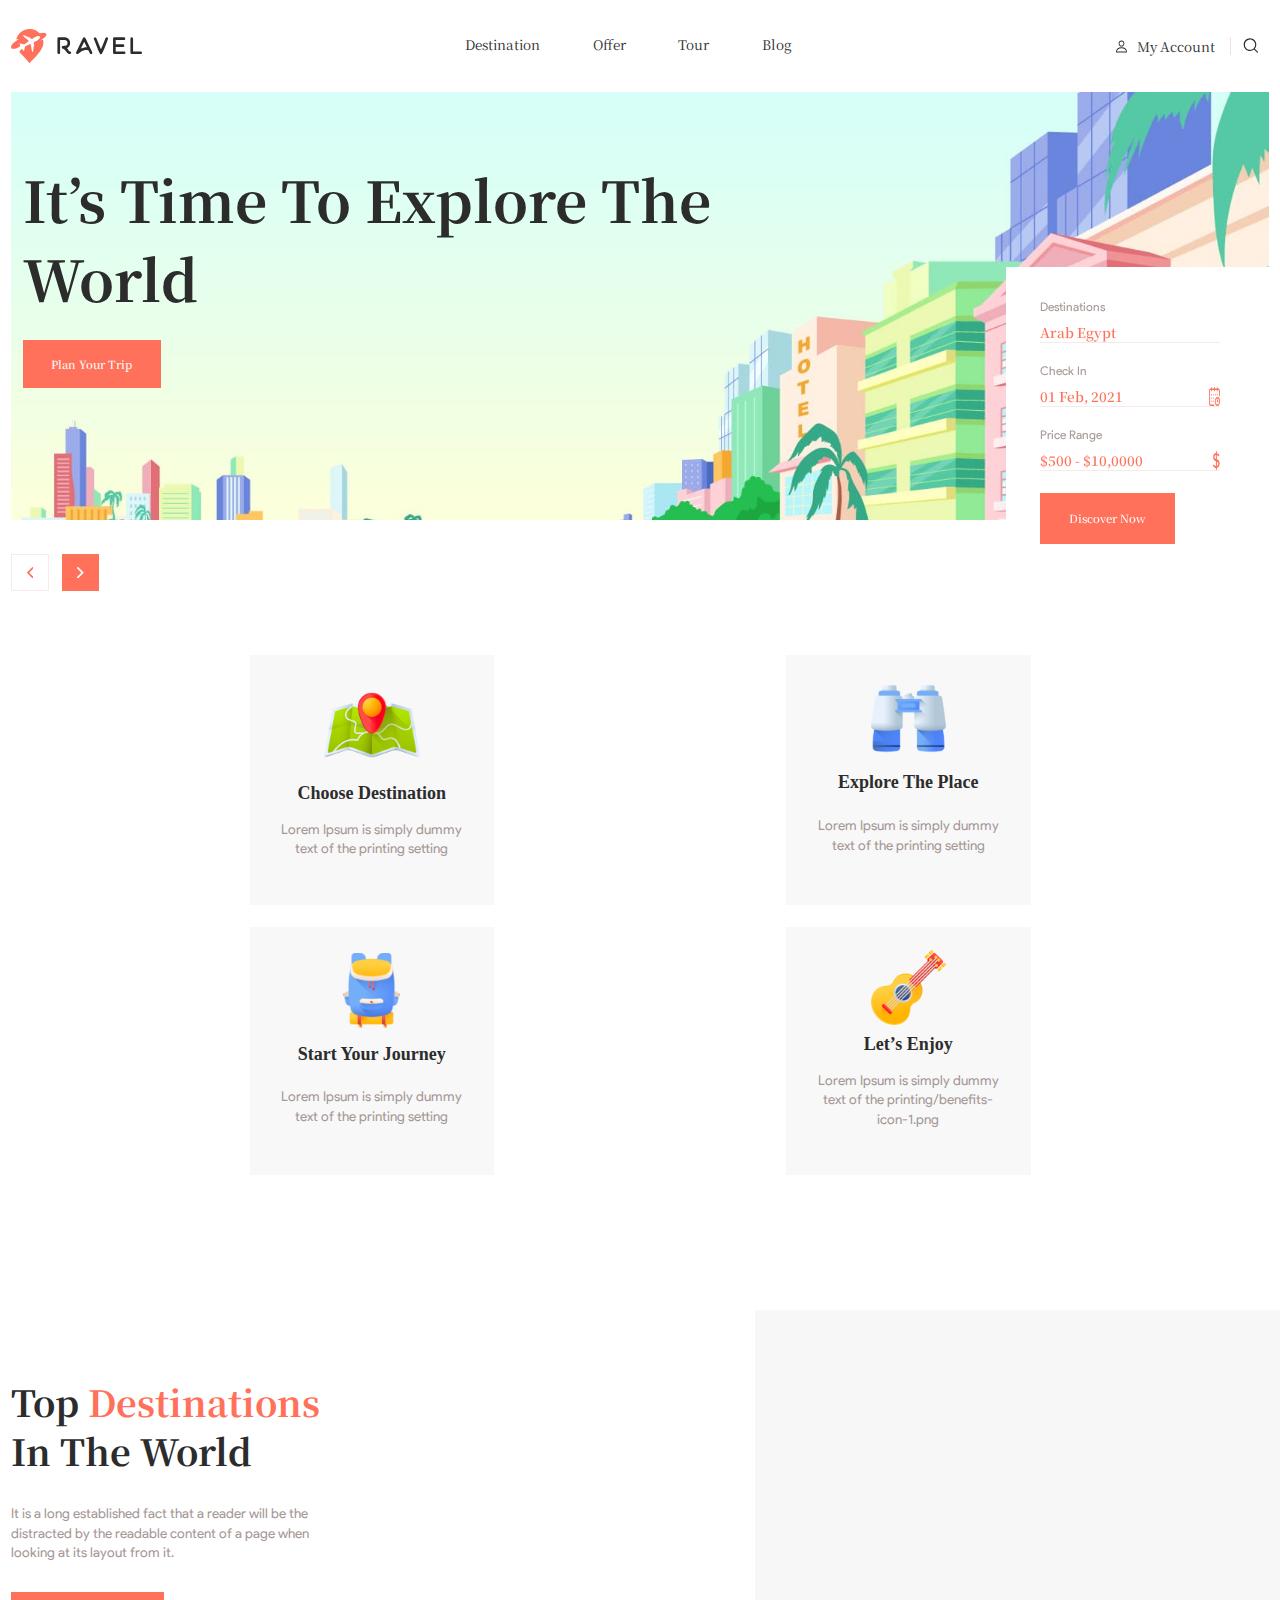
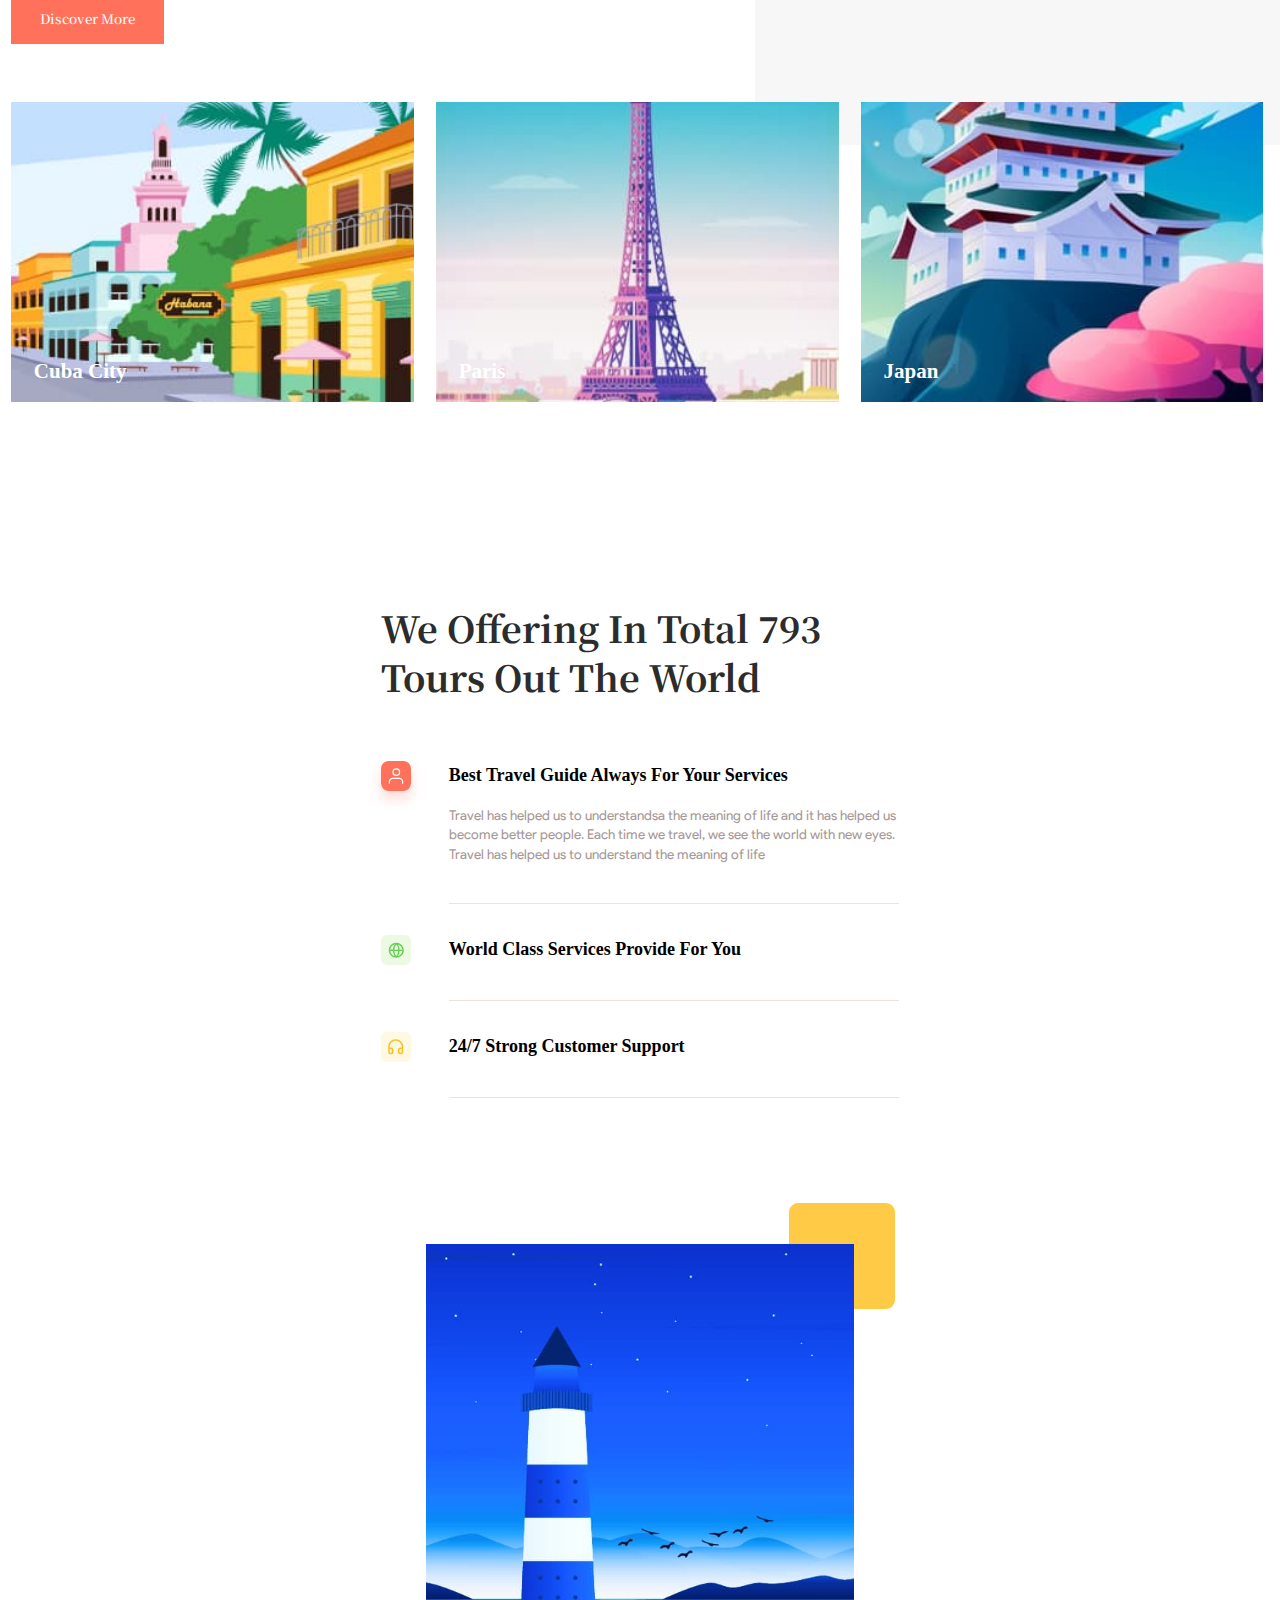
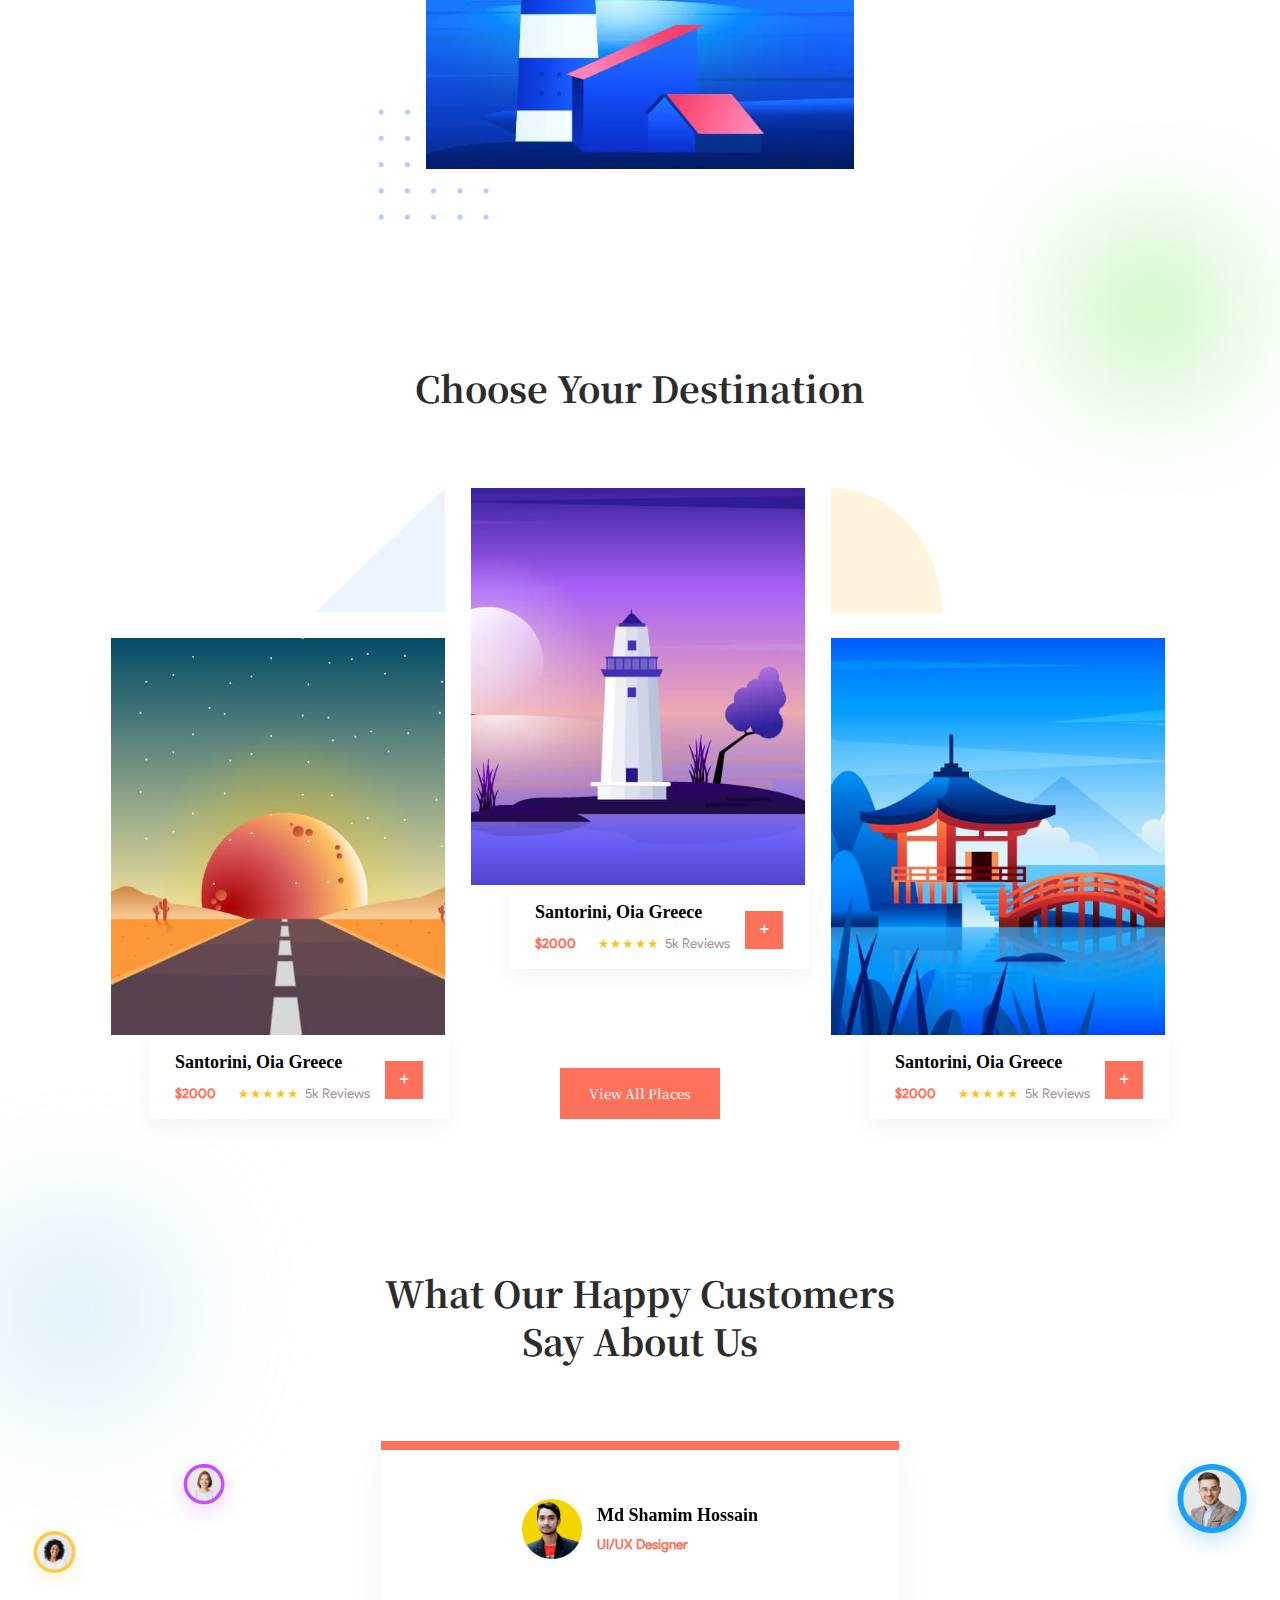
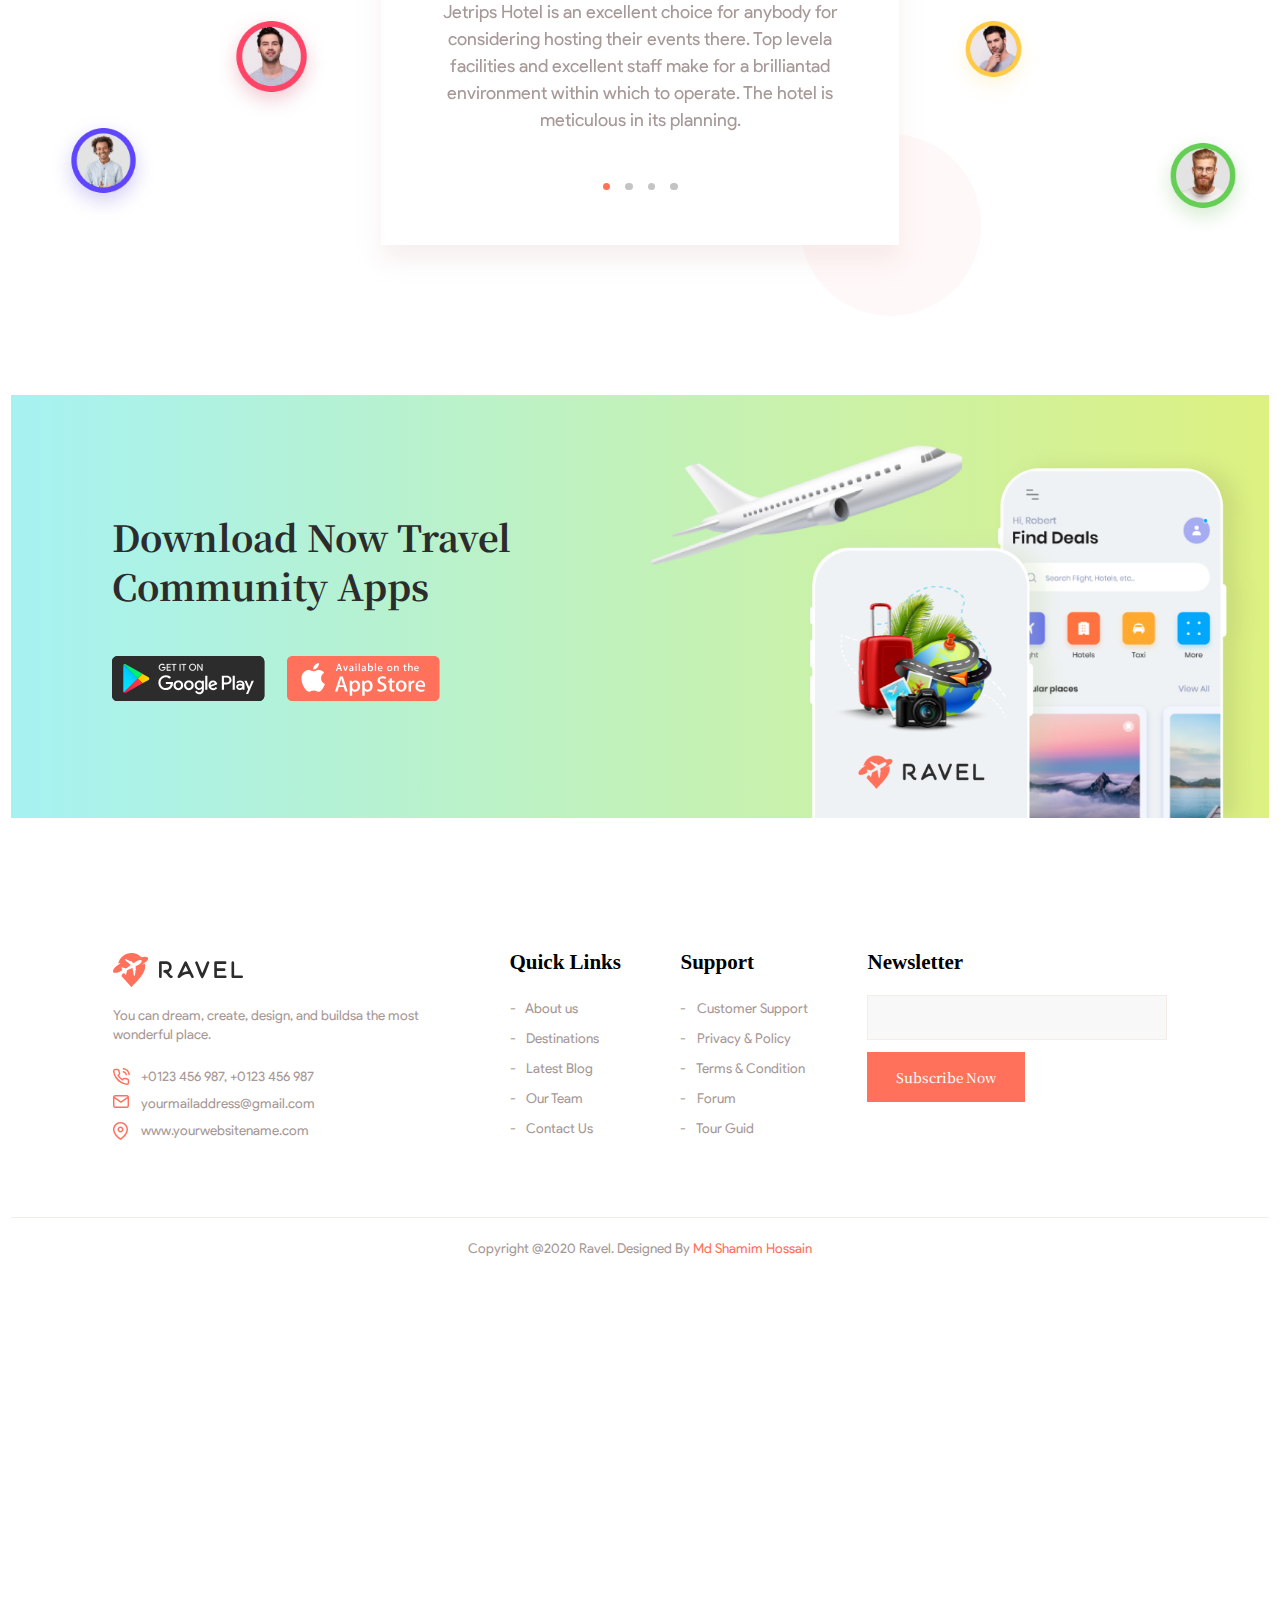
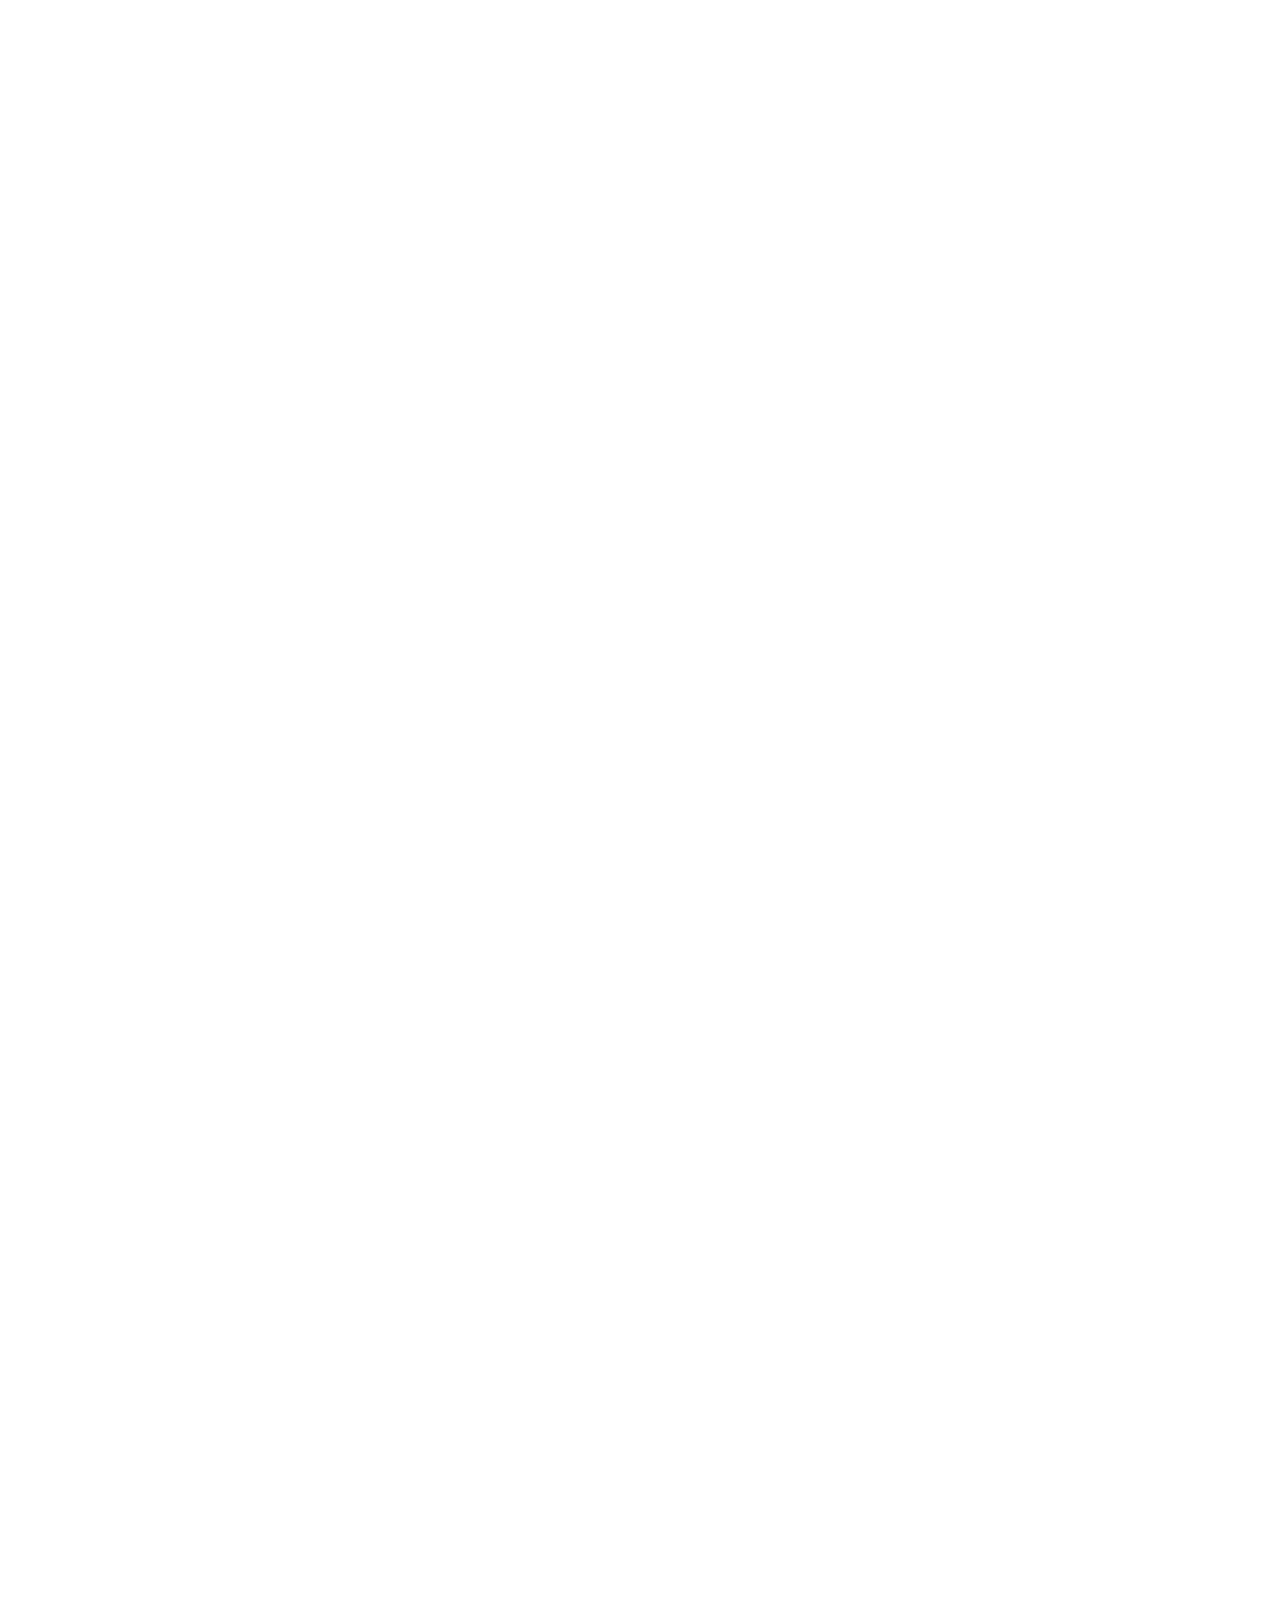
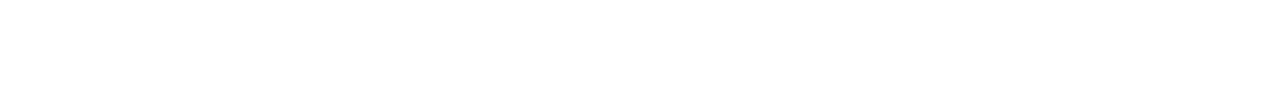
<file: index.html>
<!DOCTYPE html>
<html lang="en">

<head>
  <meta charset="UTF-8">
  <meta name="viewport" content="width=device-width, initial-scale=1.0">
  <title>Document</title>
  <link rel="preconnect" href="https://fonts.googleapis.com">
  <link rel="preconnect" href="https://fonts.gstatic.com" crossorigin>
  <link href="https://fonts.googleapis.com/css2?family=Noto+Serif+JP:wght@400;500;600;700&display=swap"
    rel="stylesheet">
  <link rel="stylesheet" href="css/style.min.css">
</head>

<body>

  <header class="header">
    <div class="container">
      <div class="header__inner">
        <a class="logo" href="#">
          <img class="logo__img" src="images/logo.svg" alt="">
        </a>
        <nav class="menu">
          <div class="menu__btn">
            <span></span>
          </div>
          <ul class="menu__list">
            <li class="menu__list-item">
              <a class="menu__list-link" href="#">Destination</a>
            </li>
            <li class="menu__list-item">
              <a class="menu__list-link" href="#">Offer</a>
            </li>
            <li class="menu__list-item">
              <a class="menu__list-link" href="#">Tour</a>
            </li>
            <li class="menu__list-item">
              <a class="menu__list-link" href="#">Blog</a>
            </li>
          </ul>
        </nav>
        <div class="user-nav">
          <a class="user-nav__link" href="#">My Account</a>
          <div class="search-box">
            <input class="search-box__txt" type="text" name="" placeholder="Type to search">
            <a class="search-box__btn" href="#">
              <img class="search-box__btn-img" src="images/search-icon.svg" alt="search">
            </a>
          </div>
        </div>
      </div>
    </div>
  </header>
  <div class="wrapper">
    <main class="main">
      <section class="top">
        <div class="container">
          <div class="top__inner">
            <h1 class="top__title">
              It’s Time To
              Explore The World
            </h1>
            <a class="top__btn btn" href="#">Plan Your Trip</a>
            <div class="arrows-box">
              <div class="arrows-box__item"></div>
            </div>
            <div class="top-slider">
              <div class="top-slider__items">
                <div class="top-slider__item">
                  <p class="top-slider__item-title">
                    Destinations
                  </p>
                  <p class="top-slider__item-city">
                    Arab Egypt
                  </p>
                </div>
                <div class="top-slider__item">
                  <p class="top-slider__item-title">
                    Check In
                  </p>
                  <div class="top-slider__item-box">
                    <p class="top-slider__item-date">
                      01 Feb, 2021
                    </p>
                    <img class="top-slider__item-img" src="images/date-icon.svg" alt="date">
                  </div>
                </div>
                <div class="top-slider__item">
                  <p class="top-slider__item-title">
                    Price Range
                  </p>
                  <div class="top-slider__item-box">
                    <p class="top-slider__item-price">
                      $500 - $10,0000
                    </p>
                    <img class="top-slider__item-img" src="images/price-icon.svg" alt="dolar">
                  </div>
                </div>
                <a class="top-slider__link btn" href="#">Discover Now</a>
              </div>
              <div class="top-slider__items">
                <div class="top-slider__item">
                  <p class="top-slider__item-title">
                    Destinations
                  </p>
                  <p class="top-slider__item-city">
                    Rome Italy
                  </p>
                </div>
                <div class="top-slider__item">
                  <p class="top-slider__item-title">
                    Check In
                  </p>
                  <div class="top-slider__item-box">
                    <p class="top-slider__item-date">
                      09 Feb, 2021
                    </p>
                    <img class="top-slider__item-img" src="images/date-icon.svg" alt="date">
                  </div>
                </div>
                <div class="top-slider__item">
                  <p class="top-slider__item-title">
                    Price Range
                  </p>
                  <div class="top-slider__item-box">
                    <p class="top-slider__item-price">
                      $600 - $9,0000
                    </p>
                    <img class="top-slider__item-img" src="images/price-icon.svg" alt="dolar">
                  </div>
                </div>
                <a class="top-slider__link btn" href="#">Discover Now</a>
              </div>
              <div class="top-slider__items">
                <div class="top-slider__item">
                  <p class="top-slider__item-title">
                    Destinations
                  </p>
                  <p class="top-slider__item-city">
                    Budapest Hungary
                  </p>
                </div>
                <div class="top-slider__item">
                  <p class="top-slider__item-title">
                    Check In
                  </p>
                  <div class="top-slider__item-box">
                    <p class="top-slider__item-date">
                      21 Feb, 2021
                    </p>
                    <img class="top-slider__item-img" src="images/date-icon.svg" alt="date">
                  </div>
                </div>
                <div class="top-slider__item">
                  <p class="top-slider__item-title">
                    Price Range
                  </p>
                  <div class="top-slider__item-box">
                    <p class="top-slider__item-price">
                      $450 - $8,0000
                    </p>
                    <img class="top-slider__item-img" src="images/price-icon.svg" alt="dolar">
                  </div>
                </div>
                <a class="top-slider__link btn" href="#">Discover Now</a>
              </div>
            </div>
          </div>
        </div>
      </section>
      <section class="benefits">
        <div class="container">
          <div class="benefits__inner">
            <ul class="benefits__list">
              <li class="benefits__list-item">
                <img class="benefits__list-img" src="images/benefits-icon-1.png" alt="">
                <h5 class="benefits__list-title">
                  Choose Destination
                </h5>
                <p class="benefits__list-text">
                  Lorem Ipsum is simply dummy text of the printing setting
                </p>
              </li>
              <li class="benefits__list-item">
                <img class="benefits__list-img" src="images/benefits-icon-2.png" alt="">
                <h5 class="benefits__list-title">
                  Explore The Place
                </h5>
                <p class="benefits__list-text">
                  Lorem Ipsum is simply dummy text of the printing setting
                </p>
              </li>
              <li class="benefits__list-item">
                <img class="benefits__list-img" src="images/benefits-icon-3.png" alt="">
                <h5 class="benefits__list-title">
                  Start Your Journey
                </h5>
                <p class="benefits__list-text">
                  Lorem Ipsum is simply dummy text of the printing setting
                </p>
              </li>
              <li class="benefits__list-item">
                <img class="benefits__list-img" src="images/benefits-icon-4.png" alt="">
                <h5 class="benefits__list-title">
                  Let’s Enjoy
                </h5>
                <p class="benefits__list-text">
                  Lorem Ipsum is simply dummy text of the printing/benefits-icon-1.png
                </p>
              </li>
            </ul>
          </div>
        </div>
      </section>
      <section class="destinations">
        <div class="container">
          <div class="destinations__inner">
            <div class="destinations__body">
              <h2 class="destinations__body-title title">
                Top <span>Destinations</span>
                In The World
              </h2>
              <p class="destinations__body-text">
                It is a long established fact that a reader will be the distracted by the readable content of a page
                when looking at its layout from it.
              </p>
              <a class="destinations__body-btn btn" href="">
                Discover More
              </a>
            </div>
            <div class="destinations__places">
              <div class="destinations__places-item">
                <p class="destinations__places-title">
                  Cuba City
                </p>
              </div>
              <div class="destinations__places-item">
                <p class="destinations__places-title">
                  Paris
                </p>
              </div>
              <div class="destinations__places-item">
                <p class="destinations__places-title">
                  Japan
                </p>
              </div>
            </div>
          </div>
        </div>
      </section>
      <section class="about">
        <div class="container">
          <div class="about__inner">
            <div class="about__img">
              <img class="about__image" src="images/about-img.jpg" alt="lighthouse">
            </div>
            <div class="about-content">
              <h2 class="about-content__title title">
                We Offering In Total 793 Tours Out The World
              </h2>
              <ul class="about-content__list">
                <li class="about-content__list-item">
                  <h5 class="about-content__list-title">
                    Best Travel Guide Always For Your Services
                  </h5>
                  <p class="about-content__list-text">
                    Travel has helped us to understandsa the meaning of life and it has helped us become better people.
                    Each time we travel, we see the world with new eyes. Travel has helped us to understand the meaning
                    of life
                  </p>
                </li>
                <li class="about-content__list-item">
                  <h5 class="about-content__list-title">
                    World Class Services Provide For You
                  </h5>
                </li>
                <li class="about-content__list-item">
                  <h5 class="about-content__list-title">
                    24/7 Strong Customer Support
                  </h5>
                </li>
              </ul>
            </div>
          </div>
        </div>
      </section>
      <section class="choice">
        <div class="container">
          <div class="choice__inner">
            <h3 class="choice__title title">
              Choose Your Destination
            </h3>
            <div class="choice-content">
              <ul class="choice-content__list">
                <li class="choice-content__list-item">
                  <img class="choice-content__list-img" src="images/choice-img-1.jpg" alt="mars">
                  <div class="choice-box">
                    <a class="choice-box__link" href="#">
                      Santorini, Oia Greece
                    </a>
                    <div class="choice-box__info">
                      <p class="choice-box__info-price">
                        $2000
                      </p>
                      <a class="choice-box__info-reviews" href="#">
                        5k Reviews
                      </a>
                    </div>
                  </div>
                </li>
                <li class="choice-content__list-item">
                  <img class="choice-content__list-img" src="images/choice-img-2.jpg" alt="lighthouse">
                  <div class="choice-box">
                    <a class="choice-box__link" href="#">
                      Santorini, Oia Greece
                    </a>
                    <div class="choice-box__info">
                      <p class="choice-box__info-price">
                        $2000
                      </p>
                      <a class="choice-box__info-reviews" href="#">
                        5k Reviews
                      </a>
                    </div>
                  </div>
                </li>
                <li class="choice-content__list-item">
                  <img class="choice-content__list-img" src="images/choice-img-3.jpg" alt="river">
                  <div class="choice-box">
                    <a class="choice-box__link" href="#">
                      Santorini, Oia Greece
                    </a>
                    <div class="choice-box__info">
                      <p class="choice-box__info-price">
                        $2000
                      </p>
                      <a class="choice-box__info-reviews" href="#">
                        5k Reviews
                      </a>
                    </div>
                  </div>
                </li>
              </ul>
            </div>
            <a class="choice__btn btn" href="#">View All Places</a>
          </div>
        </div>
      </section>
      <section class="recalls">
        <div class="container">
          <div class="recalls__inner">
            <div class="recalls__item">
              <img class="recalls__item-img" src="images/recalls-user-icon-1.png" alt="">
            </div>
            <div class="recalls__item">
              <img class="recalls__item-img" src="images/recalls-user-icon-2.png" alt="">
            </div>
            <div class="recalls__item">
              <img class="recalls__item-img" src="images/recalls-user-icon-3.png" alt="">
            </div>
            <div class="recalls__item">
              <img class="recalls__item-img" src="images/recalls-user-icon-4.png" alt="">
            </div>
            <div class="recalls__item">
              <img class="recalls__item-img" src="images/recalls-user-icon-5.png" alt="">
            </div>
            <div class="recalls__item">
              <img class="recalls__item-img" src="images/recalls-user-icon-6.png" alt="">
            </div>
            <div class="recalls__item">
              <img class="recalls__item-img" src="images/recalls-user-icon-7.png" alt="">
            </div>
            <h3 class="recalls__title title">
              What Our Happy Customers
              Say About Us
            </h3>
            <div class="recalls-slider">
              <div class="recalls-slider__item">
                <div class="recalls-slider__user">
                  <p class="recalls-slider__user-name">Md Shamim <span>Hossain</span></p>
                  <a class="recalls-slider__user-link" href="#">UI/UX Designer</a>
                </div>
                <p class="recalls-slider__text">Jetrips Hotel is an excellent choice for anybody for considering hosting
                  their events there. Top levela facilities and excellent staff make for a brilliantad environment
                  within which to operate. The hotel is meticulous in its planning.</p>
              </div>
              <div class="recalls-slider__item">
                <div class="recalls-slider__user">
                  <p class="recalls-slider__user-name">Md Shamim Hossain</p>
                  <a class="recalls-slider__user-link" href="#">UI/UX Designer</a>
                </div>
                <p class="recalls-slider__text">Jetrips Hotel is an excellent choice for anybody for considering hosting
                  their events there. Top levela facilities and excellent staff make for a brilliantad environment
                  within which to operate. The hotel is meticulous in its planning.</p>
              </div>
              <div class="recalls-slider__item">
                <div class="recalls-slider__user">
                  <p class="recalls-slider__user-name">Md Shamim Hossain</p>
                  <a class="recalls-slider__user-link" href="#">UI/UX Designer</a>
                </div>
                <p class="recalls-slider__text">Jetrips Hotel is an excellent choice for anybody for considering hosting
                  their events there. Top levela facilities and excellent staff make for a brilliantad environment
                  within which to operate. The hotel is meticulous in its planning.</p>
              </div>
              <div class="recalls-slider__item">
                <div class="recalls-slider__user">
                  <p class="recalls-slider__user-name">Md Shamim Hossain</p>
                  <a class="recalls-slider__user-link" href="#">UI/UX Designer</a>
                </div>
                <p class="recalls-slider__text">Jetrips Hotel is an excellent choice for anybody for considering hosting
                  their events there. Top levela facilities and excellent staff make for a brilliantad environment
                  within which to operate. The hotel is meticulous in its planning.</p>
              </div>
            </div>
          </div>
        </div>
      </section>
      <section class="download">
        <div class="container">
          <div class="download__inner">
            <div class="download__body">
              <h3 class="download__body-title title">
                Download Now Travel
                Community Apps
              </h3>
              <a href="#" class="download__body-link">
                <img class="download__body-img" src="images/download-google-icon.svg" alt="google">
              </a>
              <a href="#" class="download__body-link">
                <img class="download__body-img" src="images/download-apple-icon.svg" alt="apple">
              </a>
            </div>
            <img class="download__img" src="images/download-img.png" alt="">
          </div>
        </div>
      </section>
      <section class="connection">
        <div class="container">
          <div class="connection__inner">
            <ul class="connection__list">
              <li class="connection__list-item">
                <a class="logo" href="#">
                  <img class="logo__img" src="images/logo.svg" alt="">
                </a>
              </li>
              <li class="connection__list-item">
                <p class="connection__list-text">
                  You can dream, create, design, and buildsa the most wonderful place.
                </p>
              </li>
              <li class="connection__list-item">
                <a class="connection__list-phone" href="tel:0123456987">
                  +0123 456 987, +0123 456 987
                </a>
              </li>
              <li class="connection__list-item">
                <a class="connection__list-mail" href="mailto:yourmailaddress@gmail.com">
                  yourmailaddress@gmail.com
                </a>
              </li>
              <li class="connection__list-item">
                <a class="connection__list-web" href="#">
                  www.yourwebsitename.com
                </a>
              </li>
            </ul>
            <ul class="connection__list">
              <li class="connection__list-item">
                <h6 class="connection__list-title">
                  Quick Links
                </h6>
              </li>
              <li class="connection__list-item">
                <a class="connection__list-link" href="#">
                  About us
                </a>
              </li>
              <li class="connection__list-item">
                <a class="connection__list-link" href="#">
                  Destinations
                </a>
              </li>
              <li class="connection__list-item">
                <a class="connection__list-link" href="#">
                  Latest Blog
                </a>
              </li>
              <li class="connection__list-item">
                <a class="connection__list-link" href="#">
                  Our Team
                </a>
              </li>
              <li class="connection__list-item">
                <a class="connection__list-link" href="#">
                  Contact Us
                </a>
              </li>
            </ul>
            <ul class="connection__list">
              <li class="connection__list-item">
                <h6 class="connection__list-title">
                  Support
                </h6>
              </li>
              <li class="connection__list-item">
                <a class="connection__list-link" href="#">
                  Customer Support
                </a>
              </li>
              <li class="connection__list-item">
                <a class="connection__list-link" href="#">
                  Privacy & Policy
                </a>
              </li>
              <li class="connection__list-item">
                <a class="connection__list-link" href="#">
                  Terms & Condition
                </a>
              </li>
              <li class="connection__list-item">
                <a class="connection__list-link" href="#">
                  Forum
                </a>
              </li>
              <li class="connection__list-item">
                <a class="connection__list-link" href="#">
                  Tour Guid
                </a>
              </li>
            </ul>
            <form class="connection__form">
              <h6 class="connection__form-title">
                Newsletter
              </h6>
              <input class="connection__form-input" type="text">
              <a class="connection__form-btn btn" href="#">
                Subscribe Now
              </a>
            </form>
          </div>
        </div>
      </section>
    </main>
    <footer class="footer">
      <p class="footer__copy">
        Copyright @2020 Ravel. Designed By <span>Md Shamim Hossain</span>
      </p>
    </footer>
  </div>




  <script src="js/main.min.js"></script>
</body>

</html>
</file>
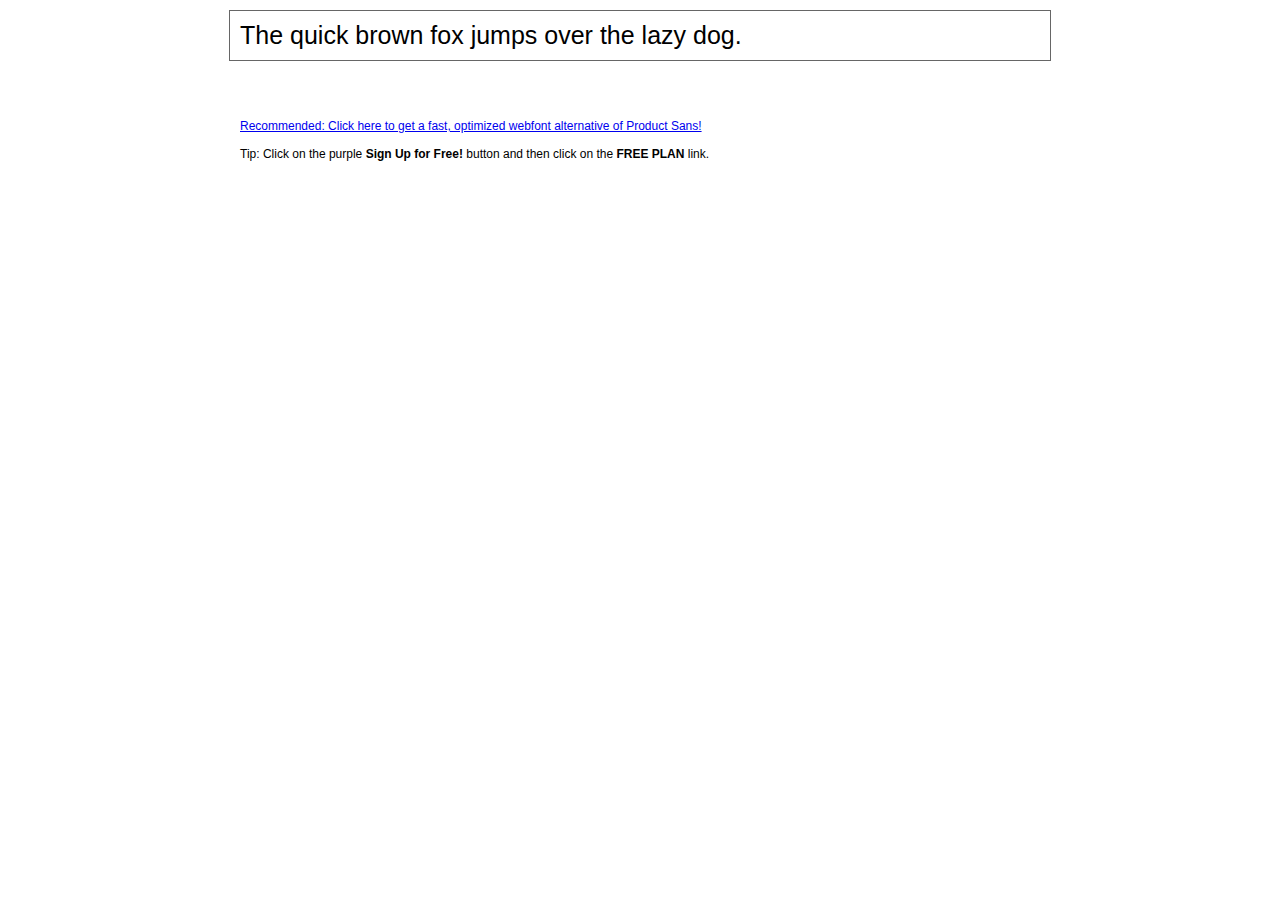
<file: fonts/demo.html>
<!DOCTYPE html PUBLIC "-//W3C//DTD XHTML 1.0 Transitional//EN" "http://www.w3.org/TR/xhtml1/DTD/xhtml1-transitional.dtd">
<html xmlns="http://www.w3.org/1999/xhtml">
<head>
	<meta http-equiv="Content-Type" content="text/html; charset=utf-8" />
	<title>@font-face Demo</title>
	<link rel="stylesheet" href="fonts.css" type="text/css" charset="utf-8" />
	<style type="text/css">
	body {
		background-color:white;
		font-family:Verdana,Tahoma,Arial,Sans-Serif;
		color:black;
		font-size:12px;
	}

	.demo
	{
		font-family:'Conv_ProductSans-Regular',Sans-Serif;
		width:800px;
		margin:10px auto;
		text-align:left;
		border:1px solid #666;
		padding:10px;
	}

	.hint
	{
		font-family:'Conv_Sansus Webissimo-Regular',Sans-Serif;
		width:800px;
		margin:10px auto;
		text-align:left;
		border:1px;
		padding:10px;
	}

	</style>
</head>
<body>
	<div class="demo" style="font-size:25px">
		The quick brown fox jumps over the lazy dog.
	</div>

	<br>
	<br>
	<div class="hint">
		<a href="http://www.font2web.com/searchfreewebfont.php?Product+Sans">Recommended: Click here to get a fast, optimized webfont alternative of Product Sans!</a><br><br>
		Tip: Click on the purple <strong>Sign Up for Free!</strong> button and then click on the <strong>FREE PLAN</strong> link.
	</div>

</body>
</html>
</file>
<file: fonts/fonts.css>
/** Generated by FG **/
@font-face {
	font-family: 'ProductSans';
	src: url('../fonts/ProductSans-Regular.eot');
	src: local('☺'), url('../fonts/ProductSans-Regular.woff') format('woff'), url('../fonts/ProductSans-Regular.ttf') format('truetype'), url('../fonts/ProductSans-Regular.svg') format('svg');
	font-weight: normal;
	font-style: normal;
}
</file>
<file: css/style.min.css>
@font-face{font-family:'ProductSans';src:url("../fonts/ProductSans-Regular.eot");src:local("☺"),url("../fonts/ProductSans-Regular.woff") format("woff"),url("../fonts/ProductSans-Regular.ttf") format("truetype"),url("../fonts/ProductSans-Regular.svg") format("svg");font-weight:normal;font-style:normal}*{padding:0;margin:0;border:0}*,*:before,*:after{-webkit-box-sizing:border-box;box-sizing:border-box}:focus,:active{outline:none}a:focus,a:active{outline:none}nav,footer,header,aside{display:block}html,body{height:100%;width:100%;font-size:100%;line-height:1;font-size:14px;-ms-text-size-adjust:100%;-moz-text-size-adjust:100%;-webkit-text-size-adjust:100%}input,button,textarea{font-family:inherit}input::-ms-clear{display:none}button{cursor:pointer}button::-moz-focus-inner{padding:0;border:0}a,a:visited{text-decoration:none}a:hover{text-decoration:none}ul li{list-style:none}img{vertical-align:top}h1,h2,h3,h4,h5,h6{font-size:inherit;font-weight:400}.slick-slider{position:relative;display:block;-webkit-box-sizing:border-box;box-sizing:border-box;-webkit-touch-callout:none;-webkit-user-select:none;-moz-user-select:none;-ms-user-select:none;user-select:none;-ms-touch-action:pan-y;touch-action:pan-y;-webkit-tap-highlight-color:transparent}.slick-list{position:relative;overflow:hidden;display:block;margin:0;padding:0}.slick-list:focus{outline:none}.slick-list.dragging{cursor:pointer;cursor:hand}.slick-slider .slick-track,.slick-slider .slick-list{-webkit-transform:translate3d(0, 0, 0);-ms-transform:translate3d(0, 0, 0);transform:translate3d(0, 0, 0)}.slick-track{position:relative;left:0;top:0;display:block;margin-left:auto;margin-right:auto}.slick-track:before,.slick-track:after{content:"";display:table}.slick-track:after{clear:both}.slick-loading .slick-track{visibility:hidden}.slick-slide{float:left;height:100%;min-height:1px;display:none}[dir="rtl"] .slick-slide{float:right}.slick-slide img{display:block}.slick-slide.slick-loading img{display:none}.slick-slide.dragging img{pointer-events:none}.slick-initialized .slick-slide{display:block}.slick-loading .slick-slide{visibility:hidden}.slick-vertical .slick-slide{display:block;height:auto;border:1px solid transparent}.slick-arrow.slick-hidden{display:none}body.compensate-for-scrollbar{overflow:hidden}.fancybox-active{height:auto}.fancybox-is-hidden{left:-9999px;margin:0;position:absolute !important;top:-9999px;visibility:hidden}.fancybox-container{-webkit-backface-visibility:hidden;height:100%;left:0;outline:none;position:fixed;-webkit-tap-highlight-color:transparent;top:0;-ms-touch-action:manipulation;touch-action:manipulation;-webkit-transform:translateZ(0);transform:translateZ(0);width:100%;z-index:99992}.fancybox-container *{-webkit-box-sizing:border-box;box-sizing:border-box}.fancybox-outer,.fancybox-inner,.fancybox-bg,.fancybox-stage{bottom:0;left:0;position:absolute;right:0;top:0}.fancybox-outer{-webkit-overflow-scrolling:touch;overflow-y:auto}.fancybox-bg{background:#1e1e1e;opacity:0;-webkit-transition-duration:inherit;-o-transition-duration:inherit;transition-duration:inherit;-webkit-transition-property:opacity;-o-transition-property:opacity;transition-property:opacity;-webkit-transition-timing-function:cubic-bezier(0.47, 0, 0.74, 0.71);-o-transition-timing-function:cubic-bezier(0.47, 0, 0.74, 0.71);transition-timing-function:cubic-bezier(0.47, 0, 0.74, 0.71)}.fancybox-is-open .fancybox-bg{opacity:.9;-webkit-transition-timing-function:cubic-bezier(0.22, 0.61, 0.36, 1);-o-transition-timing-function:cubic-bezier(0.22, 0.61, 0.36, 1);transition-timing-function:cubic-bezier(0.22, 0.61, 0.36, 1)}.fancybox-infobar,.fancybox-toolbar,.fancybox-caption,.fancybox-navigation .fancybox-button{direction:ltr;opacity:0;position:absolute;-webkit-transition:opacity .25s ease, visibility 0s ease .25s;-o-transition:opacity .25s ease, visibility 0s ease .25s;transition:opacity .25s ease, visibility 0s ease .25s;visibility:hidden;z-index:99997}.fancybox-show-infobar .fancybox-infobar,.fancybox-show-toolbar .fancybox-toolbar,.fancybox-show-caption .fancybox-caption,.fancybox-show-nav .fancybox-navigation .fancybox-button{opacity:1;-webkit-transition:opacity .25s ease 0s, visibility 0s ease 0s;-o-transition:opacity .25s ease 0s, visibility 0s ease 0s;transition:opacity .25s ease 0s, visibility 0s ease 0s;visibility:visible}.fancybox-infobar{color:#ccc;font-size:13px;-webkit-font-smoothing:subpixel-antialiased;height:44px;left:0;line-height:44px;min-width:44px;mix-blend-mode:difference;padding:0 10px;pointer-events:none;top:0;-webkit-touch-callout:none;-webkit-user-select:none;-moz-user-select:none;-ms-user-select:none;user-select:none}.fancybox-toolbar{right:0;top:0}.fancybox-stage{direction:ltr;overflow:visible;-webkit-transform:translateZ(0);transform:translateZ(0);z-index:99994}.fancybox-is-open .fancybox-stage{overflow:hidden}.fancybox-slide{-webkit-backface-visibility:hidden;display:none;height:100%;left:0;outline:none;overflow:auto;-webkit-overflow-scrolling:touch;padding:44px;position:absolute;text-align:center;top:0;-webkit-transition-property:opacity, -webkit-transform;transition-property:opacity, -webkit-transform;-o-transition-property:transform, opacity;transition-property:transform, opacity;transition-property:transform, opacity, -webkit-transform;white-space:normal;width:100%;z-index:99994}.fancybox-slide::before{content:'';display:inline-block;font-size:0;height:100%;vertical-align:middle;width:0}.fancybox-is-sliding .fancybox-slide,.fancybox-slide--previous,.fancybox-slide--current,.fancybox-slide--next{display:block}.fancybox-slide--image{overflow:hidden;padding:44px 0}.fancybox-slide--image::before{display:none}.fancybox-slide--html{padding:6px}.fancybox-content{background:#fff;display:inline-block;margin:0;max-width:100%;overflow:auto;-webkit-overflow-scrolling:touch;padding:44px;position:relative;text-align:left;vertical-align:middle}.fancybox-slide--image .fancybox-content{-webkit-animation-timing-function:cubic-bezier(0.5, 0, 0.14, 1);animation-timing-function:cubic-bezier(0.5, 0, 0.14, 1);-webkit-backface-visibility:hidden;background:transparent;background-repeat:no-repeat;background-size:100% 100%;left:0;max-width:none;overflow:visible;padding:0;position:absolute;top:0;-ms-transform-origin:top left;-webkit-transform-origin:top left;transform-origin:top left;-webkit-transition-property:opacity, -webkit-transform;transition-property:opacity, -webkit-transform;-o-transition-property:transform, opacity;transition-property:transform, opacity;transition-property:transform, opacity, -webkit-transform;-webkit-user-select:none;-moz-user-select:none;-ms-user-select:none;user-select:none;z-index:99995}.fancybox-can-zoomOut .fancybox-content{cursor:-webkit-zoom-out;cursor:zoom-out}.fancybox-can-zoomIn .fancybox-content{cursor:-webkit-zoom-in;cursor:zoom-in}.fancybox-can-swipe .fancybox-content,.fancybox-can-pan .fancybox-content{cursor:-webkit-grab;cursor:grab}.fancybox-is-grabbing .fancybox-content{cursor:-webkit-grabbing;cursor:grabbing}.fancybox-container [data-selectable='true']{cursor:text}.fancybox-image,.fancybox-spaceball{background:transparent;border:0;height:100%;left:0;margin:0;max-height:none;max-width:none;padding:0;position:absolute;top:0;-webkit-user-select:none;-moz-user-select:none;-ms-user-select:none;user-select:none;width:100%}.fancybox-spaceball{z-index:1}.fancybox-slide--video .fancybox-content,.fancybox-slide--map .fancybox-content,.fancybox-slide--pdf .fancybox-content,.fancybox-slide--iframe .fancybox-content{height:100%;overflow:visible;padding:0;width:100%}.fancybox-slide--video .fancybox-content{background:#000}.fancybox-slide--map .fancybox-content{background:#e5e3df}.fancybox-slide--iframe .fancybox-content{background:#fff}.fancybox-video,.fancybox-iframe{background:transparent;border:0;display:block;height:100%;margin:0;overflow:hidden;padding:0;width:100%}.fancybox-iframe{left:0;position:absolute;top:0}.fancybox-error{background:#fff;cursor:default;max-width:400px;padding:40px;width:100%}.fancybox-error p{color:#444;font-size:16px;line-height:20px;margin:0;padding:0}.fancybox-button{background:rgba(30,30,30,0.6);border:0;border-radius:0;-webkit-box-shadow:none;box-shadow:none;cursor:pointer;display:inline-block;height:44px;margin:0;padding:10px;position:relative;-webkit-transition:color .2s;-o-transition:color .2s;transition:color .2s;vertical-align:top;visibility:inherit;width:44px}.fancybox-button,.fancybox-button:visited,.fancybox-button:link{color:#ccc}.fancybox-button:hover{color:#fff}.fancybox-button:focus{outline:none}.fancybox-button.fancybox-focus{outline:1px dotted}.fancybox-button[disabled],.fancybox-button[disabled]:hover{color:#888;cursor:default;outline:none}.fancybox-button div{height:100%}.fancybox-button svg{display:block;height:100%;overflow:visible;position:relative;width:100%}.fancybox-button svg path{fill:currentColor;stroke-width:0}.fancybox-button--play svg:nth-child(2),.fancybox-button--fsenter svg:nth-child(2){display:none}.fancybox-button--pause svg:nth-child(1),.fancybox-button--fsexit svg:nth-child(1){display:none}.fancybox-progress{background:#ff5268;height:2px;left:0;position:absolute;right:0;top:0;-ms-transform:scaleX(0);-webkit-transform:scaleX(0);transform:scaleX(0);-ms-transform-origin:0;-webkit-transform-origin:0;transform-origin:0;-webkit-transition-property:-webkit-transform;transition-property:-webkit-transform;-o-transition-property:transform;transition-property:transform;transition-property:transform, -webkit-transform;-webkit-transition-timing-function:linear;-o-transition-timing-function:linear;transition-timing-function:linear;z-index:99998}.fancybox-close-small{background:transparent;border:0;border-radius:0;color:#ccc;cursor:pointer;opacity:.8;padding:8px;position:absolute;right:-12px;top:-44px;z-index:401}.fancybox-close-small:hover{color:#fff;opacity:1}.fancybox-slide--html .fancybox-close-small{color:currentColor;padding:10px;right:0;top:0}.fancybox-slide--image.fancybox-is-scaling .fancybox-content{overflow:hidden}.fancybox-is-scaling .fancybox-close-small,.fancybox-is-zoomable.fancybox-can-pan .fancybox-close-small{display:none}.fancybox-navigation .fancybox-button{background-clip:content-box;height:100px;opacity:0;position:absolute;top:calc(50% - 50px);width:70px}.fancybox-navigation .fancybox-button div{padding:7px}.fancybox-navigation .fancybox-button--arrow_left{left:0;left:env(safe-area-inset-left);padding:31px 26px 31px 6px}.fancybox-navigation .fancybox-button--arrow_right{padding:31px 6px 31px 26px;right:0;right:env(safe-area-inset-right)}.fancybox-caption{background:-webkit-gradient(linear, left bottom, left top, from(rgba(0,0,0,0.85)), color-stop(50%, rgba(0,0,0,0.3)), color-stop(65%, rgba(0,0,0,0.15)), color-stop(75.5%, rgba(0,0,0,0.075)), color-stop(82.85%, rgba(0,0,0,0.037)), color-stop(88%, rgba(0,0,0,0.019)), to(rgba(0,0,0,0)));background:-o-linear-gradient(bottom, rgba(0,0,0,0.85) 0%, rgba(0,0,0,0.3) 50%, rgba(0,0,0,0.15) 65%, rgba(0,0,0,0.075) 75.5%, rgba(0,0,0,0.037) 82.85%, rgba(0,0,0,0.019) 88%, rgba(0,0,0,0) 100%);background:linear-gradient(to top, rgba(0,0,0,0.85) 0%, rgba(0,0,0,0.3) 50%, rgba(0,0,0,0.15) 65%, rgba(0,0,0,0.075) 75.5%, rgba(0,0,0,0.037) 82.85%, rgba(0,0,0,0.019) 88%, rgba(0,0,0,0) 100%);bottom:0;color:#eee;font-size:14px;font-weight:400;left:0;line-height:1.5;padding:75px 44px 25px 44px;pointer-events:none;right:0;text-align:center;z-index:99996}@supports (padding: max(0px)){.fancybox-caption{padding:75px max(44px,env(safe-area-inset-right)) max(25px,env(safe-area-inset-bottom)) max(44px,env(safe-area-inset-left))}}.fancybox-caption--separate{margin-top:-50px}.fancybox-caption__body{max-height:50vh;overflow:auto;pointer-events:all}.fancybox-caption a,.fancybox-caption a:link,.fancybox-caption a:visited{color:#ccc;text-decoration:none}.fancybox-caption a:hover{color:#fff;text-decoration:underline}.fancybox-loading{-webkit-animation:fancybox-rotate 1s linear infinite;animation:fancybox-rotate 1s linear infinite;background:transparent;border:4px solid #888;border-bottom-color:#fff;border-radius:50%;height:50px;left:50%;margin:-25px 0 0 -25px;opacity:.7;padding:0;position:absolute;top:50%;width:50px;z-index:99999}@-webkit-keyframes fancybox-rotate{100%{-webkit-transform:rotate(360deg);transform:rotate(360deg)}}@keyframes fancybox-rotate{100%{-webkit-transform:rotate(360deg);transform:rotate(360deg)}}.fancybox-animated{-webkit-transition-timing-function:cubic-bezier(0, 0, 0.25, 1);-o-transition-timing-function:cubic-bezier(0, 0, 0.25, 1);transition-timing-function:cubic-bezier(0, 0, 0.25, 1)}.fancybox-fx-slide.fancybox-slide--previous{opacity:0;-webkit-transform:translate3d(-100%, 0, 0);transform:translate3d(-100%, 0, 0)}.fancybox-fx-slide.fancybox-slide--next{opacity:0;-webkit-transform:translate3d(100%, 0, 0);transform:translate3d(100%, 0, 0)}.fancybox-fx-slide.fancybox-slide--current{opacity:1;-webkit-transform:translate3d(0, 0, 0);transform:translate3d(0, 0, 0)}.fancybox-fx-fade.fancybox-slide--previous,.fancybox-fx-fade.fancybox-slide--next{opacity:0;-webkit-transition-timing-function:cubic-bezier(0.19, 1, 0.22, 1);-o-transition-timing-function:cubic-bezier(0.19, 1, 0.22, 1);transition-timing-function:cubic-bezier(0.19, 1, 0.22, 1)}.fancybox-fx-fade.fancybox-slide--current{opacity:1}.fancybox-fx-zoom-in-out.fancybox-slide--previous{opacity:0;-webkit-transform:scale3d(1.5, 1.5, 1.5);transform:scale3d(1.5, 1.5, 1.5)}.fancybox-fx-zoom-in-out.fancybox-slide--next{opacity:0;-webkit-transform:scale3d(0.5, 0.5, 0.5);transform:scale3d(0.5, 0.5, 0.5)}.fancybox-fx-zoom-in-out.fancybox-slide--current{opacity:1;-webkit-transform:scale3d(1, 1, 1);transform:scale3d(1, 1, 1)}.fancybox-fx-rotate.fancybox-slide--previous{opacity:0;-ms-transform:rotate(-360deg);-webkit-transform:rotate(-360deg);transform:rotate(-360deg)}.fancybox-fx-rotate.fancybox-slide--next{opacity:0;-ms-transform:rotate(360deg);-webkit-transform:rotate(360deg);transform:rotate(360deg)}.fancybox-fx-rotate.fancybox-slide--current{opacity:1;-ms-transform:rotate(0deg);-webkit-transform:rotate(0deg);transform:rotate(0deg)}.fancybox-fx-circular.fancybox-slide--previous{opacity:0;-webkit-transform:scale3d(0, 0, 0) translate3d(-100%, 0, 0);transform:scale3d(0, 0, 0) translate3d(-100%, 0, 0)}.fancybox-fx-circular.fancybox-slide--next{opacity:0;-webkit-transform:scale3d(0, 0, 0) translate3d(100%, 0, 0);transform:scale3d(0, 0, 0) translate3d(100%, 0, 0)}.fancybox-fx-circular.fancybox-slide--current{opacity:1;-webkit-transform:scale3d(1, 1, 1) translate3d(0, 0, 0);transform:scale3d(1, 1, 1) translate3d(0, 0, 0)}.fancybox-fx-tube.fancybox-slide--previous{-webkit-transform:translate3d(-100%, 0, 0) scale(0.1) skew(-10deg);transform:translate3d(-100%, 0, 0) scale(0.1) skew(-10deg)}.fancybox-fx-tube.fancybox-slide--next{-webkit-transform:translate3d(100%, 0, 0) scale(0.1) skew(10deg);transform:translate3d(100%, 0, 0) scale(0.1) skew(10deg)}.fancybox-fx-tube.fancybox-slide--current{-webkit-transform:translate3d(0, 0, 0) scale(1);transform:translate3d(0, 0, 0) scale(1)}@media all and (max-height: 576px){.fancybox-slide{padding-left:6px;padding-right:6px}.fancybox-slide--image{padding:6px 0}.fancybox-close-small{right:-6px}.fancybox-slide--image .fancybox-close-small{background:#4e4e4e;color:#f2f4f6;height:36px;opacity:1;padding:6px;right:0;top:0;width:36px}.fancybox-caption{padding-left:12px;padding-right:12px}@supports (padding: max(0px)){.fancybox-caption{padding-left:max(12px,env(safe-area-inset-left));padding-right:max(12px,env(safe-area-inset-right))}}}.fancybox-share{background:#f4f4f4;border-radius:3px;max-width:90%;padding:30px;text-align:center}.fancybox-share h1{color:#222;font-size:35px;font-weight:700;margin:0 0 20px 0}.fancybox-share p{margin:0;padding:0}.fancybox-share__button{border:0;border-radius:3px;display:inline-block;font-size:14px;font-weight:700;line-height:40px;margin:0 5px 10px 5px;min-width:130px;padding:0 15px;text-decoration:none;-webkit-transition:all .2s;-o-transition:all .2s;transition:all .2s;-webkit-user-select:none;-moz-user-select:none;-ms-user-select:none;user-select:none;white-space:nowrap}.fancybox-share__button:visited,.fancybox-share__button:link{color:#fff}.fancybox-share__button:hover{text-decoration:none}.fancybox-share__button--fb{background:#3b5998}.fancybox-share__button--fb:hover{background:#344e86}.fancybox-share__button--pt{background:#bd081d}.fancybox-share__button--pt:hover{background:#aa0719}.fancybox-share__button--tw{background:#1da1f2}.fancybox-share__button--tw:hover{background:#0d95e8}.fancybox-share__button svg{height:25px;margin-right:7px;position:relative;top:-1px;vertical-align:middle;width:25px}.fancybox-share__button svg path{fill:#fff}.fancybox-share__input{background:transparent;border:0;border-bottom:1px solid #d7d7d7;border-radius:0;color:#5d5b5b;font-size:14px;margin:10px 0 0 0;outline:none;padding:10px 15px;width:100%}.fancybox-thumbs{background:#ddd;bottom:0;display:none;margin:0;-webkit-overflow-scrolling:touch;-ms-overflow-style:-ms-autohiding-scrollbar;padding:2px 2px 4px 2px;position:absolute;right:0;-webkit-tap-highlight-color:rgba(0,0,0,0);top:0;width:212px;z-index:99995}.fancybox-thumbs-x{overflow-x:auto;overflow-y:hidden}.fancybox-show-thumbs .fancybox-thumbs{display:block}.fancybox-show-thumbs .fancybox-inner{right:212px}.fancybox-thumbs__list{font-size:0;height:100%;list-style:none;margin:0;overflow-x:hidden;overflow-y:auto;padding:0;position:absolute;position:relative;white-space:nowrap;width:100%}.fancybox-thumbs-x .fancybox-thumbs__list{overflow:hidden}.fancybox-thumbs-y .fancybox-thumbs__list::-webkit-scrollbar{width:7px}.fancybox-thumbs-y .fancybox-thumbs__list::-webkit-scrollbar-track{background:#fff;border-radius:10px;-webkit-box-shadow:inset 0 0 6px rgba(0,0,0,0.3);box-shadow:inset 0 0 6px rgba(0,0,0,0.3)}.fancybox-thumbs-y .fancybox-thumbs__list::-webkit-scrollbar-thumb{background:#2a2a2a;border-radius:10px}.fancybox-thumbs__list a{-webkit-backface-visibility:hidden;backface-visibility:hidden;background-color:rgba(0,0,0,0.1);background-position:center center;background-repeat:no-repeat;background-size:cover;cursor:pointer;float:left;height:75px;margin:2px;max-height:calc(100% - 8px);max-width:calc(50% - 4px);outline:none;overflow:hidden;padding:0;position:relative;-webkit-tap-highlight-color:transparent;width:100px}.fancybox-thumbs__list a::before{border:6px solid #ff5268;bottom:0;content:'';left:0;opacity:0;position:absolute;right:0;top:0;-webkit-transition:all 0.2s cubic-bezier(0.25, 0.46, 0.45, 0.94);-o-transition:all 0.2s cubic-bezier(0.25, 0.46, 0.45, 0.94);transition:all 0.2s cubic-bezier(0.25, 0.46, 0.45, 0.94);z-index:99991}.fancybox-thumbs__list a:focus::before{opacity:.5}.fancybox-thumbs__list a.fancybox-thumbs-active::before{opacity:1}@media all and (max-width: 576px){.fancybox-thumbs{width:110px}.fancybox-show-thumbs .fancybox-inner{right:110px}.fancybox-thumbs__list a{max-width:calc(100% - 10px)}}html,body{height:100%;font-weight:400;font-size:18px;line-height:26px;color:#A79997;font-family:'ProductSans'}a{color:inherit}.wrapper{display:-webkit-box;display:-ms-flexbox;display:flex;-webkit-box-orient:vertical;-webkit-box-direction:normal;-ms-flex-direction:column;flex-direction:column;min-height:100%}.main{-webkit-box-flex:1;-ms-flex:1 0 auto;flex:1 0 auto}.footer{-webkit-box-flex:0;-ms-flex:0 0 auto;flex:0 0 auto}.container{max-width:1730px;margin:0 auto;padding:0 15px}.title{font-size:48px;line-height:65px;font-weight:700;color:#2C2C2C;font-family:'Noto Serif JP', serif}.btn{font-weight:500;font-size:18px;line-height:25px;padding:20px 37px;background:#FF715B;color:#ffffff;font-family:'Noto Serif JP', serif;-webkit-transition:all .4s;-o-transition:all .4s;transition:all .4s;border:2px solid transparent}.btn:hover{color:#FF715B;background:#ffffff;border:2px solid #FF715B}.header{padding:39px 0}.header__inner{display:-webkit-box;display:-ms-flexbox;display:flex;-webkit-box-pack:justify;-ms-flex-pack:justify;justify-content:space-between;max-height:80px;-webkit-box-align:center;-ms-flex-align:center;align-items:center}.menu__btn{width:25px;height:20px;display:-webkit-box;display:-ms-flexbox;display:flex;-webkit-box-pack:center;-ms-flex-pack:center;justify-content:center;-webkit-box-align:center;-ms-flex-align:center;align-items:center;position:relative;display:none;cursor:pointer;margin:auto 0}.menu__btn::before,.menu__btn::after{content:'';position:absolute;width:100%;height:2px;background:#2C2C2C;left:0}.menu__btn::before{top:1px}.menu__btn::after{bottom:1px}.menu__btn span{height:2px;background:#2C2C2C;width:100%}.menu__list{display:-webkit-box;display:-ms-flexbox;display:flex;-webkit-box-align:center;-ms-flex-align:center;align-items:center}.menu__list-item+.menu__list-item{margin-left:70px}.menu__list-link{color:#2C2C2C;line-height:24px;font-family:'Noto Serif JP', serif;text-decoration:none;padding-bottom:3px;position:relative}.menu__list-link::after{content:'';position:absolute;background:#2C2C2C;height:2px;width:0%;-webkit-transition:all .5s;-o-transition:all .5s;transition:all .5s;bottom:0;display:block;left:0;right:0;margin:0 auto}.menu__list-link:hover::after{width:100%}.user-nav{display:-webkit-box;display:-ms-flexbox;display:flex;-webkit-box-pack:justify;-ms-flex-pack:justify;justify-content:space-between;-webkit-box-align:center;-ms-flex-align:center;align-items:center}.user-nav__link{line-height:24px;color:#2C2C2C;font-family:'Noto Serif JP', serif;padding-left:29px;padding-right:20px;border-right:1px solid #F1E0DD;position:relative}.user-nav__link::before{content:'';position:absolute;background-image:url(../images/account-icon.svg);background-repeat:no-repeat;background-size:cover;left:0;top:3px;width:19px;height:20px}.search-box{margin-left:30px;background:transparent;border-radius:40px;padding:12px 10px 10px 10px;display:-webkit-box;display:-ms-flexbox;display:flex;-webkit-box-pack:center;-ms-flex-pack:center;justify-content:center;-webkit-box-align:center;-ms-flex-align:center;align-items:center;-webkit-transition:all .4s;-o-transition:all .4s;transition:all .4s;position:relative}.search-box__txt{color:#fff;background:none;-webkit-transition:all .4s;-o-transition:all .4s;transition:all .4s;width:0;letter-spacing:1px}.search-box__txt::-webkit-input-placeholder{color:#fff;padding-bottom:0px;letter-spacing:1px}.search-box__txt::-moz-placeholder{color:#fff;padding-bottom:0px;letter-spacing:1px}.search-box__txt:-ms-input-placeholder{color:#fff;padding-bottom:0px;letter-spacing:1px}.search-box__txt::-ms-input-placeholder{color:#fff;padding-bottom:0px;letter-spacing:1px}.search-box__txt::placeholder{color:#fff;padding-bottom:0px;letter-spacing:1px}.search-box__btn-img{position:absolute;top:9px;right:15px;width:20px;height:20px}.search-box:hover>.search-box__txt{width:200px}.search-box:hover{background:#FF715B}.top{margin-bottom:260px}.top__inner{background-image:url(../images/top-bg.jpg);background-repeat:no-repeat;background-size:cover;background-position:center;height:1000px;padding-top:285px;position:relative}.top__title{color:#2C2C2C;font-size:84px;line-height:112px;font-weight:700;font-family:'Noto Serif JP', serif;max-width:932px;margin-bottom:50px;padding-left:135px}.top__btn{margin-left:135px}.arrows-box{position:absolute;left:0;bottom:-100px;width:120px;height:55px;z-index:20}.arrows-box__item{position:relative}.top-slider{position:absolute;right:0;bottom:-77px;max-width:1185px;margin-left:auto}.top-slider__items{display:-webkit-box !important;display:-ms-flexbox !important;display:flex !important;padding:45px;background:#FFFFFF;-webkit-box-shadow:0px 10px 30px 5px rgba(219,200,197,0.2);box-shadow:0px 10px 30px 5px rgba(219,200,197,0.2);-webkit-box-pack:justify;-ms-flex-pack:justify;justify-content:space-between}.top-slider__item{margin-right:60;border-bottom:1px solid #F5EBE9;width:240px}.top-slider__item-title{font-size:16px;line-height:19px;margin-bottom:10px}.top-slider__item-city,.top-slider__item-date,.top-slider__item-price{font-weight:600;font-size:18px;line-height:25px;font-family:'Noto Serif JP', serif;color:#FF715B;display:block;position:relative}.top-slider__item-city::after,.top-slider__item-date::after,.top-slider__item-price::after{content:'';background-repeat:no-repeat;background-size:cover;position:absolute;right:0;top:0}.top-slider__item-city{padding-right:50px}.top-slider__item-box{display:-webkit-box;display:-ms-flexbox;display:flex;-webkit-box-pack:justify;-ms-flex-pack:justify;justify-content:space-between}.top-slider__item-date{font-weight:600}.top-slider__item-price{font-weight:600}.slider__arrows{background-color:#FF715B;position:absolute;left:0;top:0;padding:16px 19px;font-size:0;border:2px solid transparent;z-index:10}.slider__arrows svg{fill:white}.slider__arrows-right{margin-left:67px}.slick-disabled{background-color:#fff;border:2px solid #F5EBE9}.slick-disabled svg{fill:#FF715B}.benefits{padding-bottom:100px;margin-bottom:80px}.benefits__list{display:-ms-grid;display:grid;-ms-grid-columns:1fr 1fr 1fr 1fr;grid-template-columns:1fr 1fr 1fr 1fr;padding:0 138px 0 138px;grid-gap:30px;justify-items:center}.benefits__list-item{max-width:326px;display:-webkit-box;display:-ms-flexbox;display:flex;-webkit-box-orient:vertical;-webkit-box-direction:normal;-ms-flex-direction:column;flex-direction:column;-webkit-box-align:center;-ms-flex-align:center;align-items:center;-ms-flex-pack:distribute;justify-content:space-around;text-align:center;padding:30px 40px 60px 40px;background:#F8F8F8;-webkit-transition:all .4s;-o-transition:all .4s;transition:all .4s}.benefits__list-item:hover{background:#FFFFFF;-webkit-filter:drop-shadow(0px 12px 30px rgba(200,180,180,0.2));filter:drop-shadow(0px 12px 30px rgba(200,180,180,0.2))}.benefits__list-img{margin-bottom:10px}.benefits__list-title{font-family:Noto Serif;font-weight:700;font-size:24px;line-height:33px;color:#2C2C2C;margin-bottom:20px}.benefits__list-text{max-width:250px}.destinations{padding:90px 0;position:relative;margin-bottom:180px}.destinations::before{content:'';position:absolute;right:0;top:0;background:#F7F7F7;width:41%;height:580px;z-index:-1}.destinations__inner{display:-webkit-box;display:-ms-flexbox;display:flex;padding:0 150px 0 0}.destinations__body{margin-right:70px}.destinations__body-title{max-width:420px;margin-bottom:40px}.destinations__body-title span{color:#FF715B}.destinations__body-text{margin-bottom:60px;max-width:420px}.destinations__places{display:-webkit-box;display:-ms-flexbox;display:flex;width:100%}.destinations__places-item{width:32%;height:400px;background-image:url(../images/destinations-img-1.jpg);background-repeat:no-repeat;background-size:cover;background-position:center;padding-top:340px;padding-left:30px}.destinations__places-item:nth-child(2){background-image:url(../images/destinations-img-2.jpg)}.destinations__places-item:nth-child(3){background-image:url(../images/destinations-img-3.jpg)}.destinations__places-item+.destinations__places-item{margin-left:30px}.destinations__places-img{position:relative}.destinations__places-title{font-size:28px;line-height:38px;font-family:Noto Serif;color:#FFFFFF;font-weight:700;z-index:5}.about__inner{display:-webkit-box;display:-ms-flexbox;display:flex;padding:55px 0 80px 135px;position:relative}.about__inner::before{content:'';position:absolute;left:0;top:50%;-webkit-transform:translateY(-50%);-ms-transform:translateY(-50%);transform:translateY(-50%);width:54px;height:54px;border:8px solid #FF5B65;border-radius:50%}.about__img{margin-right:150px;max-height:700px;max-width:570px;position:relative}.about__img::before{content:'';position:absolute;left:-78px;bottom:-78px;width:170px;height:171px;background-image:-o-radial-gradient(#B4CDFF 3px, transparent 4px);background-image:radial-gradient(#B4CDFF 3px, transparent 4px);background-size:35px 35px;z-index:-1}.about__img::after{content:'';position:absolute;top:-55px;right:-55px;width:142px;height:142px;background:#FFCA45;border-radius:12px;z-index:-1}.about-content{padding-top:45px}.about-content__title{max-width:690px;margin-bottom:82px}.about-content__list-item{margin-left:90px;position:relative;margin-bottom:45px;padding-bottom:50px;border-bottom:1px solid #F1E0DD}.about-content__list-item::before{content:'';position:absolute;left:-90px;top:-3px;background-image:url(../images/about-content-icon-1.svg);width:40px;height:40px;background-repeat:no-repeat;background-size:cover}.about-content__list-item:nth-child(1)::before{-webkit-box-shadow:0px 10px 15px rgba(255,113,91,0.25);box-shadow:0px 10px 15px rgba(255,113,91,0.25);border-radius:10px}.about-content__list-item:nth-child(2)::before{background-image:url(../images/about-content-icon-2.svg)}.about-content__list-item:nth-child(3)::before{background-image:url(../images/about-content-icon-3.svg)}.about-content__list-item:nth-child(3)::after{content:none}.about-content__list-title{font-family:Noto Serif;font-weight:600;font-size:24px;line-height:33px;color:#000000}.about-content__list-text{max-width:600px;margin-top:25px}.choice{padding:0 135 180px 135px;margin-bottom:200px}.choice__inner{display:-webkit-box;display:-ms-flexbox;display:flex;-webkit-box-orient:vertical;-webkit-box-direction:normal;-ms-flex-direction:column;flex-direction:column;-webkit-box-align:center;-ms-flex-align:center;align-items:center;-webkit-box-pack:center;-ms-flex-pack:center;justify-content:center;position:relative;padding-top:180px}.choice__inner::before{content:'';position:absolute;right:70px;top:20px;background-color:#ABF19F;-webkit-filter:blur(90px);filter:blur(90px);width:172px;height:172px;z-index:-1}.choice__title{margin-bottom:100px}.choice__btn{z-index:1}.choice-content__list{display:-webkit-box;display:-ms-flexbox;display:flex;margin-bottom:-68px}.choice-content__list-item{padding-top:200px}.choice-content__list-item:nth-child(2){padding-top:0;position:relative}.choice-content__list-item:nth-child(2)::before{content:'';position:absolute;left:-207px;top:0;border:85px solid transparent;border-right:89px solid #EDF3FF;border-bottom:82px solid #EDF3FF;display:block;width:0;height:0}.choice-content__list-item:nth-child(2)::after{content:'';position:absolute;right:-177px;top:0;width:148px;height:169px;background:#FFF4DE;border-radius:0 100% 0 0}.choice-content__list-item+.choice-content__list-item{margin-left:30px}.choice-content__list-img{width:99%}.choice-box{padding:20px 35px 20px 35px;background-color:#FFFFFF;-webkit-box-shadow:0px 10px 25px rgba(215,190,190,0.2);box-shadow:0px 10px 25px rgba(215,190,190,0.2);margin-left:auto;display:block;max-width:400px}.choice-box__link{font-family:Noto Serif;font-weight:700;font-size:24px;line-height:33px;color:#000000;display:block;margin-bottom:17px}.choice-box__info{display:-webkit-box;display:-ms-flexbox;display:flex;-webkit-box-pack:justify;-ms-flex-pack:justify;justify-content:space-between;max-width:330px;padding-right:70px;position:relative}.choice-box__info::after{content:'+';cursor:pointer;color:#fff;text-align:center;display:-webkit-box;display:-ms-flexbox;display:flex;-webkit-box-pack:center;-ms-flex-pack:center;justify-content:center;-webkit-box-align:center;-ms-flex-align:center;align-items:center;position:absolute;right:0;top:-35px;line-height:0;font-size:25px;width:50px;height:50px;background:#FF715B;-webkit-transition:all .4s;-o-transition:all .4s;transition:all .4s;border:2px solid transparent}.choice-box__info:hover::after{color:#FF715B;background:#fff;border:2px solid #FF715B}.choice-box__info-price{font-weight:700;line-height:22px;color:#FF715B}.choice-box__info-reviews{padding-left:89px;position:relative;line-height:22px}.choice-box__info-reviews::before{content:'';position:absolute;left:0;top:2px;background-image:url(../images/choice-stars.svg);width:79px;height:14px}.recalls__inner{display:-webkit-box;display:-ms-flexbox;display:flex;-webkit-box-orient:vertical;-webkit-box-direction:normal;-ms-flex-direction:column;flex-direction:column;position:relative}.recalls__inner::before{content:'';position:absolute;background:#9CD9EC;-webkit-filter:blur(105px);filter:blur(105px);width:172px;height:172px;left:0;top:-30px;border-radius:50%;z-index:-1}.recalls__item:nth-child(1){position:absolute;top:240px;left:200px}.recalls__item:nth-child(2){position:absolute;top:330px;left:0}.recalls__item:nth-child(3){position:absolute;top:450px;left:270px}.recalls__item:nth-child(4){position:absolute;bottom:230px;left:50px}.recalls__item:nth-child(5){position:absolute;top:240px;right:0}.recalls__item:nth-child(6){position:absolute;top:450px;right:300px}.recalls__item:nth-child(7){position:absolute;bottom:210px;right:15px}.recalls__title{display:-webkit-box;display:-ms-flexbox;display:flex;-webkit-box-pack:center;-ms-flex-pack:center;justify-content:center;-ms-flex-line-pack:center;align-content:center;text-align:center;margin:0 auto;max-width:710px;margin-bottom:100px}.recalls-slider{width:690px;display:block;margin:0 auto 200px;text-align:center;background:#FFFFFF;-webkit-box-shadow:0px 20px 30px rgba(227,202,202,0.3);box-shadow:0px 20px 30px rgba(227,202,202,0.3);border-top:12px solid #FF715B;padding:60px 0 70px 0;position:relative}.recalls-slider::after{content:'';position:absolute;right:-110px;bottom:-94px;width:242px;height:242px;background:#FFF8F8;border-radius:50%;z-index:-1}.recalls-slider__item{display:-webkit-box !important;display:-ms-flexbox !important;display:flex !important;-webkit-box-orient:vertical;-webkit-box-direction:normal;-ms-flex-direction:column;flex-direction:column;-webkit-box-pack:center;-ms-flex-pack:center;justify-content:center;-webkit-box-align:center;-ms-flex-align:center;align-items:center;margin:0 auto;max-width:690px}.recalls-slider__user{-moz-text-align-last:left;text-align-last:left;margin-bottom:50px;padding:10px 0}.recalls-slider__user-name{padding-left:100px;margin-bottom:12px;position:relative;font-family:Noto Serif;font-weight:700;font-size:24px;line-height:33px;color:#000000}.recalls-slider__user-name::before{content:'';position:absolute;left:0;top:-5px;width:80px;height:80px;background-image:url(../images/recalls-slider-user-icon.png);background-repeat:no-repeat;background-size:cover;background-position:center}.recalls-slider__user-link{padding-left:100px;line-height:22px;font-weight:700;color:#FF715B}.recalls-slider__text{max-width:570px;font-size:24px;line-height:36px;margin-bottom:50px}.slick-dots{display:-webkit-box;display:-ms-flexbox;display:flex;-webkit-box-pack:center;-ms-flex-pack:center;justify-content:center}.slick-dots button{font-size:0;width:10px;height:10px;background-color:#C4C4C4;border-radius:50%;margin:0 10px}.slick-active button{background:#FF715B}.download{margin-bottom:180px}.download__inner{display:-webkit-box;display:-ms-flexbox;display:flex;padding:157px 0 157px 134px;background:-webkit-gradient(linear, left top, right top, from(#A6F2F2), to(#DDF181));background:-o-linear-gradient(left, #A6F2F2 0%, #DDF181 100%);background:linear-gradient(90deg, #A6F2F2 0%, #DDF181 100%);position:relative}.download__body{z-index:3}.download__body-title{margin-bottom:60px;max-width:619px}.download__body-link+.download__body-link{margin-left:26px}.download__img{width:99%;position:absolute;right:0;bottom:0;z-index:2}.connection__inner{display:-webkit-box;display:-ms-flexbox;display:flex;-webkit-box-pack:justify;-ms-flex-pack:justify;justify-content:space-between;padding:0 135px 90px 135px;border-bottom:1px solid #F5EBE9}.connection__list-text{max-width:450px;margin-top:26px;margin-bottom:30px}.connection__list-phone,.connection__list-mail,.connection__list-web{display:inline-block;margin-bottom:10px;padding-left:38px;position:relative}.connection__list-phone::before,.connection__list-mail::before,.connection__list-web::before{content:'';position:absolute;left:0;top:0;background-repeat:no-repeat;background-size:contain;background-position:center}.connection__list-phone::before{background-image:url(../images/connection-icon-1.svg);width:23px;height:23px}.connection__list-mail::before{background-image:url(../images/connection-icon-2.svg);width:22px;height:18px}.connection__list-web::before{background-image:url(../images/connection-icon-3.svg);width:20px;height:24px}.connection__list-title{font-family:Noto Serif;font-weight:700;font-size:28px;line-height:26px;margin-bottom:30px;color:#000000}.connection__list-link{display:inline-block;position:relative;-webkit-transition:all .4s;-o-transition:all .4s;transition:all .4s;line-height:40px}.connection__list-link::before{content:"-";margin-right:10px}.connection__list-link:hover{color:#FF715B}.connection__form{display:-webkit-box;display:-ms-flexbox;display:flex;-webkit-box-orient:vertical;-webkit-box-direction:normal;-ms-flex-direction:column;flex-direction:column}.connection__form-title{font-family:Noto Serif;font-weight:700;font-size:28px;line-height:26px;margin-bottom:30px;color:#000000}.connection__form-input{background:#F8F8F8;border:1px solid #F5EBE9;width:400px;margin-bottom:15px;padding:20px 60px 20px 20px}.connection__form-input::-webkit-input-placeholder{font-family:'Noto Serif JP', serif}.connection__form-input::-moz-placeholder{font-family:'Noto Serif JP', serif}.connection__form-input:-ms-input-placeholder{font-family:'Noto Serif JP', serif}.connection__form-input::-ms-input-placeholder{font-family:'Noto Serif JP', serif}.connection__form-input::placeholder{font-family:'Noto Serif JP', serif}.connection__form-btn{max-width:210px}.footer{display:-webkit-box;display:-ms-flexbox;display:flex;-webkit-box-pack:center;-ms-flex-pack:center;justify-content:center;-webkit-box-align:center;-ms-flex-align:center;align-items:center;text-align:center;padding:30px 0}.footer span{color:#FF715B}@media (max-width: 1560px){body{zoom:75%}.top__inner{height:1020px}}@media (max-width: 1300px){.top{margin-bottom:180px}.top__inner{height:570px;padding-top:90px;padding-left:15px;padding-right:15px}.top__title{padding-left:0;font-size:75px;line-height:105px}.top__btn{margin-left:0;font-size:15px}.top-slider{max-width:350px}.top-slider__items{-webkit-box-orient:vertical;-webkit-box-direction:normal;-ms-flex-direction:column;flex-direction:column}.top-slider__item{margin:0 0 30px 0}.top-slider__link{display:inline-block;margin-right:auto;font-size:15px}.benefits__list{-ms-grid-columns:1fr 1fr;grid-template-columns:1fr 1fr}.destinations{margin-bottom:80px}.destinations__inner{-ms-flex-wrap:wrap;flex-wrap:wrap;display:block;padding:0.1px}.destinations__body{margin-bottom:95px;margin-right:0}.about__inner{-ms-flex-wrap:wrap;flex-wrap:wrap;-webkit-box-orient:vertical;-webkit-box-direction:normal;-ms-flex-direction:column;flex-direction:column;-webkit-box-align:center;-ms-flex-align:center;align-items:center;-webkit-box-pack:center;-ms-flex-pack:center;justify-content:center;padding-left:0}.about__inner::before{content:none}.about__img{-webkit-box-ordinal-group:2;-ms-flex-order:1;order:1;margin-right:0;width:100%}.about-content{margin-bottom:150px}}@media (max-width: 1250px){body.lock{overflow:hidden}body.lock::after{content:'';position:absolute;left:0;top:0;right:0;bottom:0;width:100%;height:1000%;background:#fff;z-index:15}.header__inner{-ms-flex-wrap:wrap;flex-wrap:wrap}.logo{z-index:31}.menu{display:-webkit-box;display:-ms-flexbox;display:flex;-webkit-box-pack:end;-ms-flex-pack:end;justify-content:flex-end}.menu__list{display:none}.menu__list-item{margin:30px 0}.menu__list-item+.menu__list-item{margin:30px 0}.menu__btn{display:-webkit-box;display:-ms-flexbox;display:flex;margin-top:10px;margin-right:10px;z-index:31}.menu__list--active{display:-webkit-box;display:-ms-flexbox;display:flex;-webkit-box-orient:vertical;-webkit-box-direction:normal;-ms-flex-direction:column;flex-direction:column;-webkit-box-pack:center;-ms-flex-pack:center;justify-content:center;-webkit-box-align:center;-ms-flex-align:center;align-items:center;text-align:center;position:absolute;top:0;left:0;right:0;bottom:0;z-index:30;background-color:#fff}.user-nav{margin-top:15px;-webkit-box-pack:end;-ms-flex-pack:end;justify-content:flex-end;width:100%;z-index:31}.top__inner{height:540px}.top-slider__items{padding:30px}.top-slider{bottom:-63px}.arrows-box{bottom:-95px}.choice__title{margin-bottom:10px}.choice-content__list{-webkit-box-orient:vertical;-webkit-box-direction:normal;-ms-flex-direction:column;flex-direction:column}.choice-content__list-item{padding-top:150px}.choice-content__list-item+.choice-content__list-item{margin-left:0}.choice-content__list-item:nth-child(2){padding-top:150px}.choice-content__list-item:nth-child(3){margin-bottom:160px}.choice-content__list-item:nth-child(2)::before,.choice-content__list-item:nth-child(2)::after{top:150px}.download{margin-bottom:105px}.connection__inner{-webkit-box-orient:vertical;-webkit-box-direction:normal;-ms-flex-direction:column;flex-direction:column;-webkit-box-pack:center;-ms-flex-pack:center;justify-content:center;-webkit-box-align:center;-ms-flex-align:center;align-items:center;text-align:center;padding:0 0 90px 0}.connection__list{margin-bottom:55px}.connection__form-input{margin-bottom:25px}.connection__form-btn{margin:0 auto}}@media (max-width: 1200px){.download__inner{padding-left:0}.download__body{margin:0 auto}.download__img{display:none}}@media (max-width: 950px){.recalls-slider{width:65%;padding:60px 20px 70px 20px}}@media (max-width: 900px){.top{margin-bottom:410px}.top__inner{padding-top:90px;height:620px}.top__title{font-size:70px;line-height:80px;margin-bottom:35px;max-width:600px}.btn{padding:12px 25px}.top-slider__item-title{font-size:15px}.top-slider__item-city,.top-slider__item-box,.top-slider__item-title{font-size:16px}.arrows-box{right:0;bottom:-130px;display:inline-block;margin:0 auto}.top-slider{display:block;margin:0 auto;left:0;right:0;bottom:-305px}.top-slider__link{margin:0 auto}.arrows-box{bottom:-350px}.benefits{margin-bottom:0}.benefits__inner{display:-webkit-box;display:-ms-flexbox;display:flex;-webkit-box-orient:vertical;-webkit-box-direction:normal;-ms-flex-direction:column;flex-direction:column;-webkit-box-align:center;-ms-flex-align:center;align-items:center;-webkit-box-pack:center;-ms-flex-pack:center;justify-content:center}.benefits__list{-ms-grid-columns:1fr;grid-template-columns:1fr;padding:0 20px}.benefits__list-title{font-size:22px;margin-bottom:15px}.benefits__list-text{font-size:16px}.destinations{margin-bottom:20px;padding-bottom:20px;padding-top:30px}.destinations__body{margin-bottom:65px}.destinations__body-title{font-size:45px;margin-bottom:20px}.destinations__body-text{font-size:16px;margin-bottom:50px}.destinations__places-title{font-size:26px}.destinations__places{-webkit-box-orient:vertical;-webkit-box-direction:normal;-ms-flex-direction:column;flex-direction:column;-webkit-box-align:center;-ms-flex-align:center;align-items:center;-webkit-box-pack:center;-ms-flex-pack:center;justify-content:center;text-align:center}.destinations__places-item{padding-left:0;margin-bottom:30px;width:55%}.destinations__places-item+.destinations__places-item{margin-left:0}.about-content{margin-bottom:100px}.about-content__title{font-size:45px;margin-bottom:75px}.about__img{text-align:center;width:70%}.about__img::before{left:1%;bottom:-18%;background-image:-o-radial-gradient(#B4CDFF 5%, transparent 15%);background-image:radial-gradient(#B4CDFF 5%, transparent 15%);background-size:23% 25%}.about__img::after{right:7%;width:20%;height:25%;top:-10%}.about-content__list-item{padding-bottom:25px}.about-content__list-title{font-size:22px}.about-content__list-text{font-size:16px}.about__image{width:70%}.choice__inner::before{content:none}.choice__title{display:-webkit-box;display:-ms-flexbox;display:flex;-webkit-box-pack:center;-ms-flex-pack:center;justify-content:center;width:90%;margin:0 auto;text-align:center;-webkit-box-align:center;-ms-flex-align:center;align-items:center;font-size:45px}.choice-content__list-item{padding-top:120px}.choice-content__list-item:nth-child(2)::before,.choice-content__list-item:nth-child(2)::after{content:none}.choice-box__link{font-size:22px;margin-bottom:15px}.choice-box{font-size:16px}.recalls__title{font-size:45px}.recalls-slider__user-name{font-size:22px}.recalls-slider__user-link{font-size:16px}.recalls-slider__text{font-size:20px;line-height:33px}.download__body-title{font-size:45px}.connection__list-text,.connection__list-phone,.connection__list-mail,.connection__list-web,.connection__list-link{font-size:16px}.connection__list-title{font-size:24px}}@media (max-width: 750px){.recalls-slider__user{padding:100px 0 0 0}.recalls-slider__user-name::before{top:-95px}.recalls-slider__user-name,.recalls-slider__user-link{padding:0}}@media (max-width: 550px){.top__inner{height:585px}.top__title{font-size:55px;line-height:80px;margin-bottom:25px;max-width:500px}.top__btn{font-size:14px;padding:17px 35px}.top-slider__item-title{font-size:14px}.top-slider__item-city,.top-slider__item-date,.top-slider__item-price{font-size:17px}.top-slider__link{font-size:16px;padding:18px 35px}.header{padding:40px 0 65px 0}.user-nav{-ms-flex-wrap:wrap;flex-wrap:wrap;-webkit-box-orient:vertical;-webkit-box-direction:normal;-ms-flex-direction:column;flex-direction:column}.user-nav__link{padding-right:0;border:none;margin-bottom:10px;margin-left:auto}.search-box{margin-bottom:10px;margin-left:auto}.destinations__places-item{width:75%}.choice-content__list-img{width:80%;display:block;margin:0 auto}.choice-box{margin-left:0;width:95%;margin:0 auto}.choice-box__info{-webkit-box-orient:vertical;-webkit-box-direction:normal;-ms-flex-direction:column;flex-direction:column;padding-right:0}.choice-box__info-price{margin-bottom:10px}.choice-box__info::after{right:50%;-webkit-transform:translateX(50%);-ms-transform:translateX(50%);transform:translateX(50%);top:90px}.recalls__item{display:none}.download__body-link{display:block;margin-bottom:20px}.download__body-link+.download__body-link{margin-left:0}.recalls-slider__user-name span{width:100%;display:block}.recalls-slider::after{content:none}}@media (max-width: 400px){.top__title{font-size:45px;line-height:48px;margin-bottom:20px}.top__btn{font-size:11px;padding:10px 15px}.top-slider__item-title{font-size:13px}.top-slider__item-city,.top-slider__item-date,.top-slider__item-price{font-size:15px}.top-slider__link{font-size:13px;padding:15px 30px}.top-slider__items{padding:30px 5px;max-width:80%;-webkit-box-align:center;-ms-flex-align:center;align-items:center;-webkit-box-pack:center;-ms-flex-pack:center;justify-content:center;text-align:center;margin:0 auto}.top-slider__item{width:180px}.top-slider__item-city{padding:0}.top__inner{height:580px}.destinations__places-item{height:340px;padding-top:290px}}
</file>
